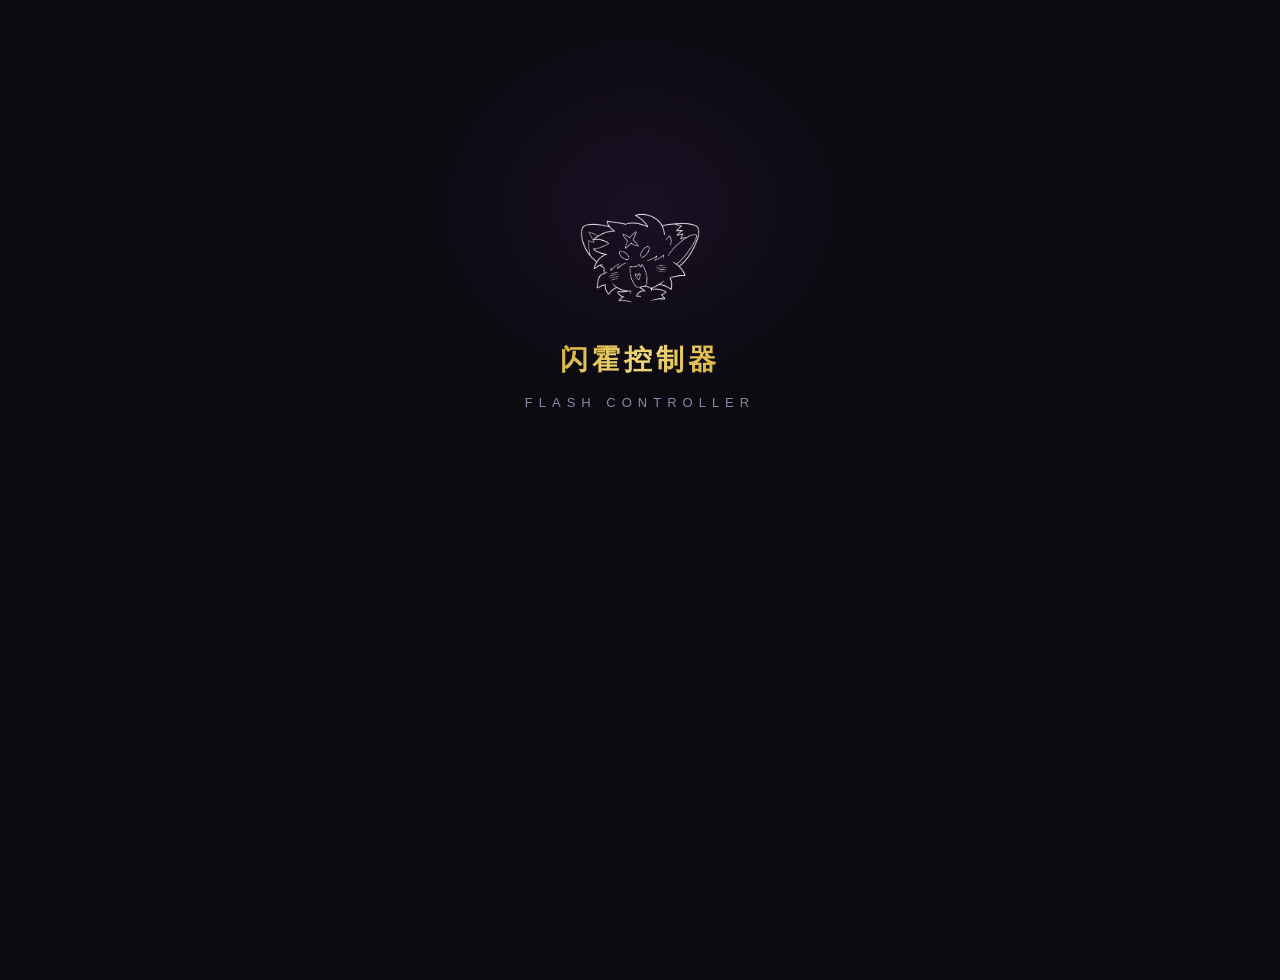
<file: index.html>
<!DOCTYPE html>
<html lang="zh-CN">
<head>
  <meta charset="UTF-8">
  <meta name="viewport" content="width=device-width, initial-scale=1.0, maximum-scale=1.0, user-scalable=no, viewport-fit=cover">
  <meta name="theme-color" content="#0a0a0f">
  <meta name="apple-mobile-web-app-capable" content="yes">
  <meta name="apple-mobile-web-app-status-bar-style" content="black-translucent">
  <meta name="apple-mobile-web-app-title" content="闪霍控制器">
  <meta name="description" content="闪霍控制器 - 你的专属虚拟控制中心">
  <meta name="mobile-web-app-capable" content="yes">

  <!-- PWA Manifest -->
  <link rel="manifest" href="manifest.json">

  <!-- 主样式 -->
  <link rel="stylesheet" href="css/style.css">
  <!-- 训练模块样式 -->
  <link rel="stylesheet" href="css/training.css">

  <title>闪霍控制器</title>

  <style>
    /* 加载动画 */
    .app-loading {
      position: fixed;
      top: 0; left: 0; right: 0; bottom: 0;
      background: #0a0a0f;
      display: flex;
      align-items: center;
      justify-content: center;
      z-index: 99999;
      transition: opacity 0.5s ease;
    }
    .app-loading.fade-out {
      opacity: 0;
      pointer-events: none;
    }
    .loading-spinner {
      width: 50px; height: 50px;
      border: 3px solid rgba(212,175,55,0.2);
      border-top-color: #d4af37;
      border-radius: 50%;
      animation: spin 0.8s linear infinite;
    }
    @keyframes spin {
      to { transform: rotate(360deg); }
    }

    /* 防止 iOS 橡皮筋效果 */
    html, body {
      overscroll-behavior: none;
      -webkit-overflow-scrolling: touch;
    }
  </style>
</head>
<body>
  <!-- 加载中 -->
  <div class="app-loading" id="appLoading">
    <div class="loading-spinner"></div>
  </div>

  <!-- 应用根容器 -->
  <div id="app"></div>

  <!-- JS 文件加载顺序很重要 -->
  <!-- 0. API 请求工具（必须先加载）-->
  <script src="js/api.js"></script>
  <!-- 1. 数据层 -->
  <script src="js/data.js"></script>
  <!-- 2. 应用核心（路由、页面管理） -->
  <script src="js/app.js"></script>
  <!-- 3. 认证模块 -->
  <script src="js/auth.js"></script>
  <!-- 4. 个人主页/设置 -->
  <script src="js/profile.js"></script>
  <!-- 5. 控制面板 -->
  <script src="js/control.js"></script>
  <!-- 6. 社区动态 -->
  <script src="js/social.js"></script>
  <!-- 7. AI 角色系统 -->
  <script src="js/ai.js"></script>
  <!-- 8. 任务系统 -->
  <script src="js/tasks.js"></script>
  <!-- 9. 商城 -->
  <script src="js/shop.js"></script>
  <!-- 10. 聊天模块 -->
  <script src="js/chat.js"></script>
  <!-- 11. 训练/玩法模块 -->
  <script src="js/training.js"></script>

  <!-- 启动应用 -->
  <script>
    document.addEventListener('DOMContentLoaded', function() {
      // 🔧 仅首次清除旧数据（通过标记控制）
      var NEED_CLEAR = true; // 设为 false 可跳过清除
      if (NEED_CLEAR) {
        var keysToRemove = [];
        for (var i = 0; i < localStorage.length; i++) {
          var k = localStorage.key(i);
          if (k && k.indexOf('fc_') === 0) keysToRemove.push(k);
        }
        keysToRemove.forEach(function(k) { localStorage.removeItem(k); });
        console.log('[闪霍] 已清除 ' + keysToRemove.length + ' 条旧数据，强制登录门禁');
        // 清除后设置标记，下次不再清除
        localStorage.setItem('fc_cleaned', 'true');
      }

      // 初始化数据
      Data.initAll();

      // 启动应用
      App.init();

      // 移除加载动画
      setTimeout(function() {
        var loading = document.getElementById('appLoading');
        if (loading) {
          loading.classList.add('fade-out');
          setTimeout(function() { loading.remove(); }, 500);
        }
      }, 800);

      // 🔍 诊断：导航后检查 DOM + 滚动位置
      var origNavigate = App.navigateTo;
      App.navigateTo = function(page, data) {
        origNavigate.call(this, page, data);
        // 延迟检查 DOM（等渲染完成）
        setTimeout(function() {
          var appEl = document.getElementById('app');
          var target = document.getElementById('page-' + page);
          var rect = target ? target.getBoundingClientRect() : null;
          
          console.log('[DIAG] === navigateTo: ' + page + ' ===');
          console.log('[DIAG] body.scrollTop=' + document.body.scrollTop + ' html.scrollTop=' + document.documentElement.scrollTop);
          console.log('[DIAG] app.scrollTop=' + (appEl ? appEl.scrollTop : 'null') + ' app.offsetTop=' + (appEl ? appEl.offsetTop : 'null'));
          console.log('[DIAG] target.page# scrollTop=' + (target ? target.scrollTop : 'null'));
          console.log('[DIAG] target.page# offsetTop=' + (target ? target.offsetTop : 'null'));
          console.log('[DIAG] target.page# offsetHeight=' + (target ? target.offsetHeight : 'null'));
          console.log('[DIAG] target rect: top=' + (rect ? rect.top.toFixed(0) : 'null') + ' bottom=' + (rect ? rect.bottom.toFixed(0) : 'null') + ' height=' + (rect ? rect.height.toFixed(0) : 'null'));
          console.log('[DIAG] window.innerHeight=' + window.innerHeight + ' viewport bottom=' + window.innerHeight);
          if (rect && rect.top > window.innerHeight) {
            console.warn('[DIAG] ⚠️ PAGE IS BELOW VIEWPORT! rect.top=' + rect.top + ' > viewport=' + window.innerHeight);
          }
          // 检查 header 位置
          var header = target ? target.querySelector('.header') : null;
          if (header) {
            var hr = header.getBoundingClientRect();
            console.log('[DIAG] header rect: top=' + hr.top.toFixed(0) + ' bottom=' + hr.bottom.toFixed(0));
          }
          // 检查 page-content 位置
          var pc = target ? target.querySelector('.page-content') : null;
          if (pc) {
            var pcr = pc.getBoundingClientRect();
            console.log('[DIAG] page-content rect: top=' + pcr.top.toFixed(0) + ' bottom=' + pcr.bottom.toFixed(0));
          }
          
          // 🔍 强力诊断：查找所有 "undefined" 文本 + 定位来源元素
          var allPages = document.querySelectorAll('[id^="page-"]');
          var foundIssues = [];
          for (var i = 0; i < allPages.length; i++) {
            var p = allPages[i];
            // 用 TreeWalker 遍历所有文本节点
            var walker = document.createTreeWalker(p, NodeFilter.SHOW_TEXT);
            var node;
            while (node = walker.nextNode()) {
              if (/\bundefined\b/i.test(node.textContent)) {
                var parentTag = node.parentElement ? node.parentElement.tagName : '?';
                var parentId = node.parentElement ? (node.parentElement.id || '') : '';
                var parentClass = node.parentElement ? (node.parentElement.className || '') : '';
                var parentHTML = node.parentElement ? node.parentElement.outerHTML.substring(0, 200) : '';
                foundIssues.push(
                  p.id + ' → <' + parentTag + ' id="' + parentId + '" class="' + parentClass + '">' +
                  ' text="' + node.textContent.trim().substring(0, 60) + '"' +
                  ' | html=' + parentHTML
                );
              }
            }
          }
          if (foundIssues.length > 0) {
            console.warn('[DIAG] ⚠️ Found "undefined" in ' + foundIssues.length + ' places:');
            for (var j = 0; j < foundIssues.length; j++) {
              console.warn('[DIAG]   [' + (j+1) + '] ' + foundIssues[j]);
            }
          } else {
            console.log('[DIAG] All pages clean, no "undefined" found ✓');
          }
        }, 500);
      };
    });
  </script>
</body>
</html>
</file>
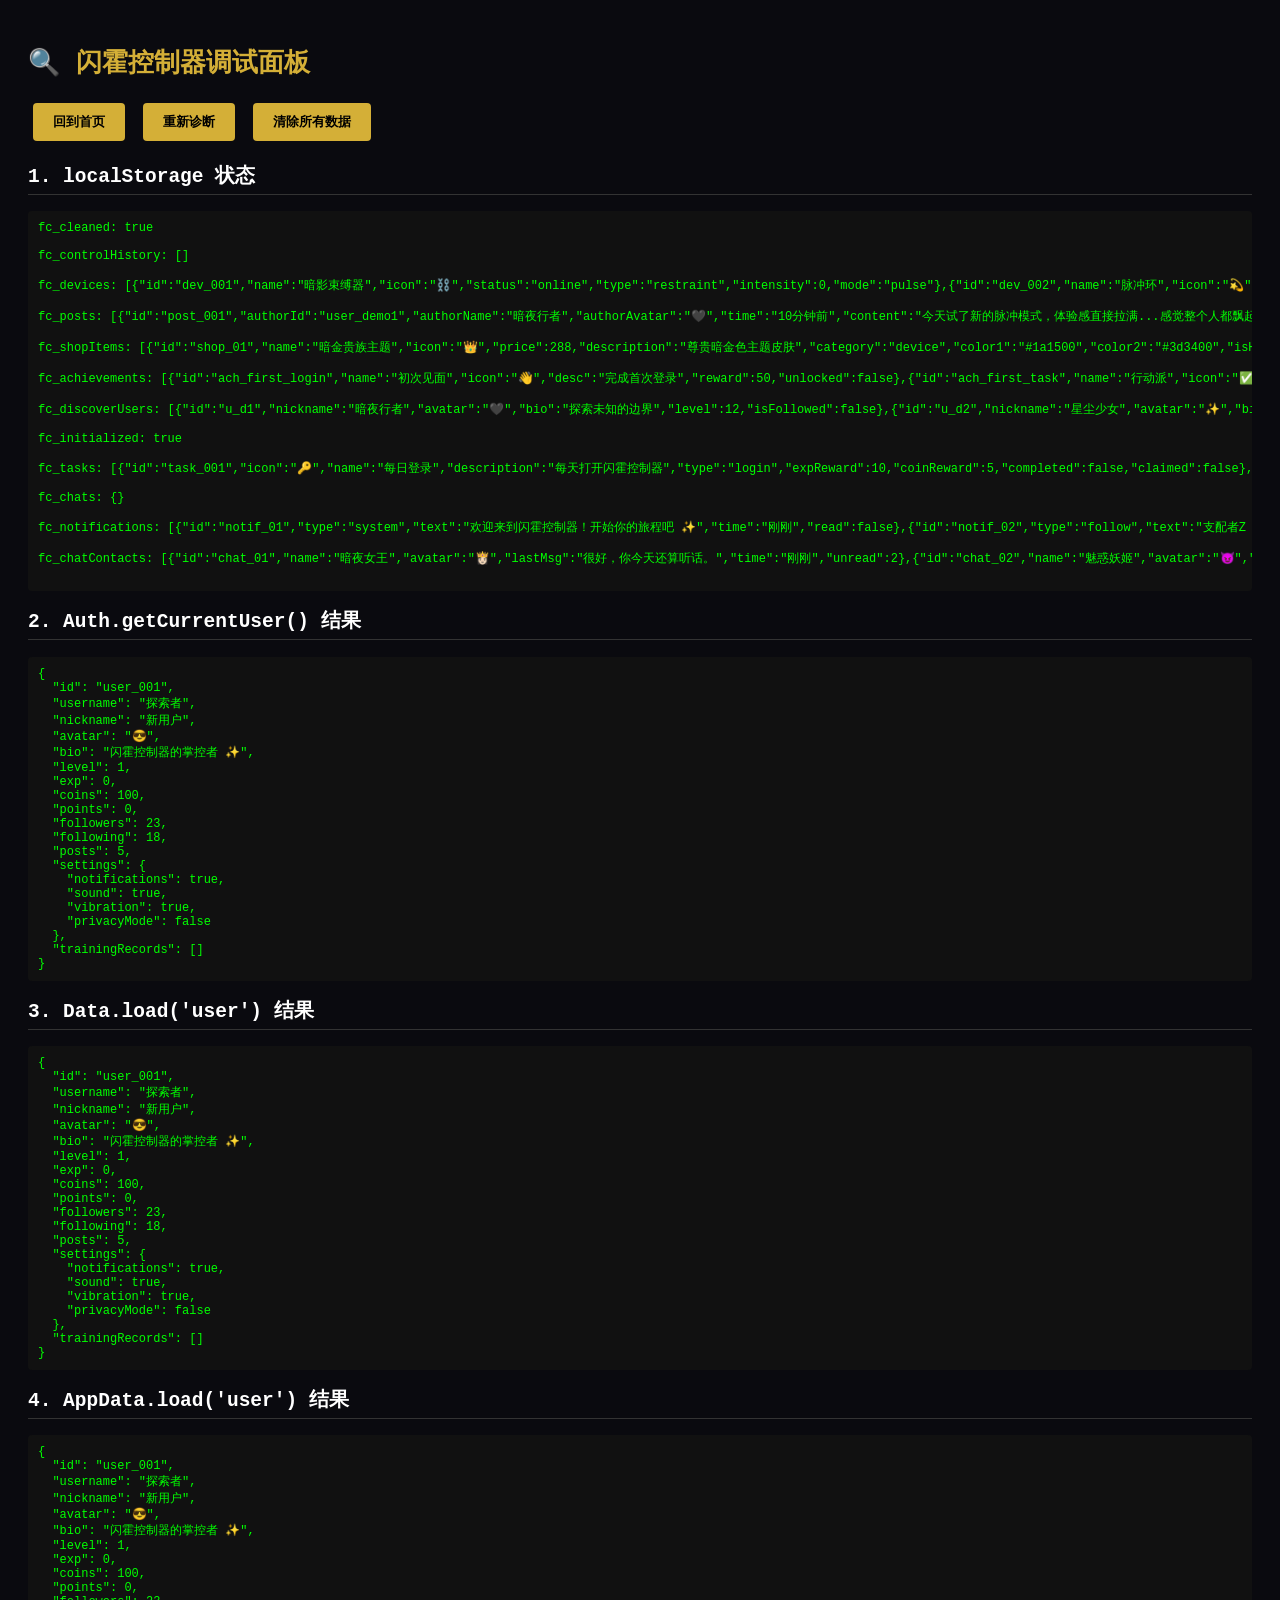
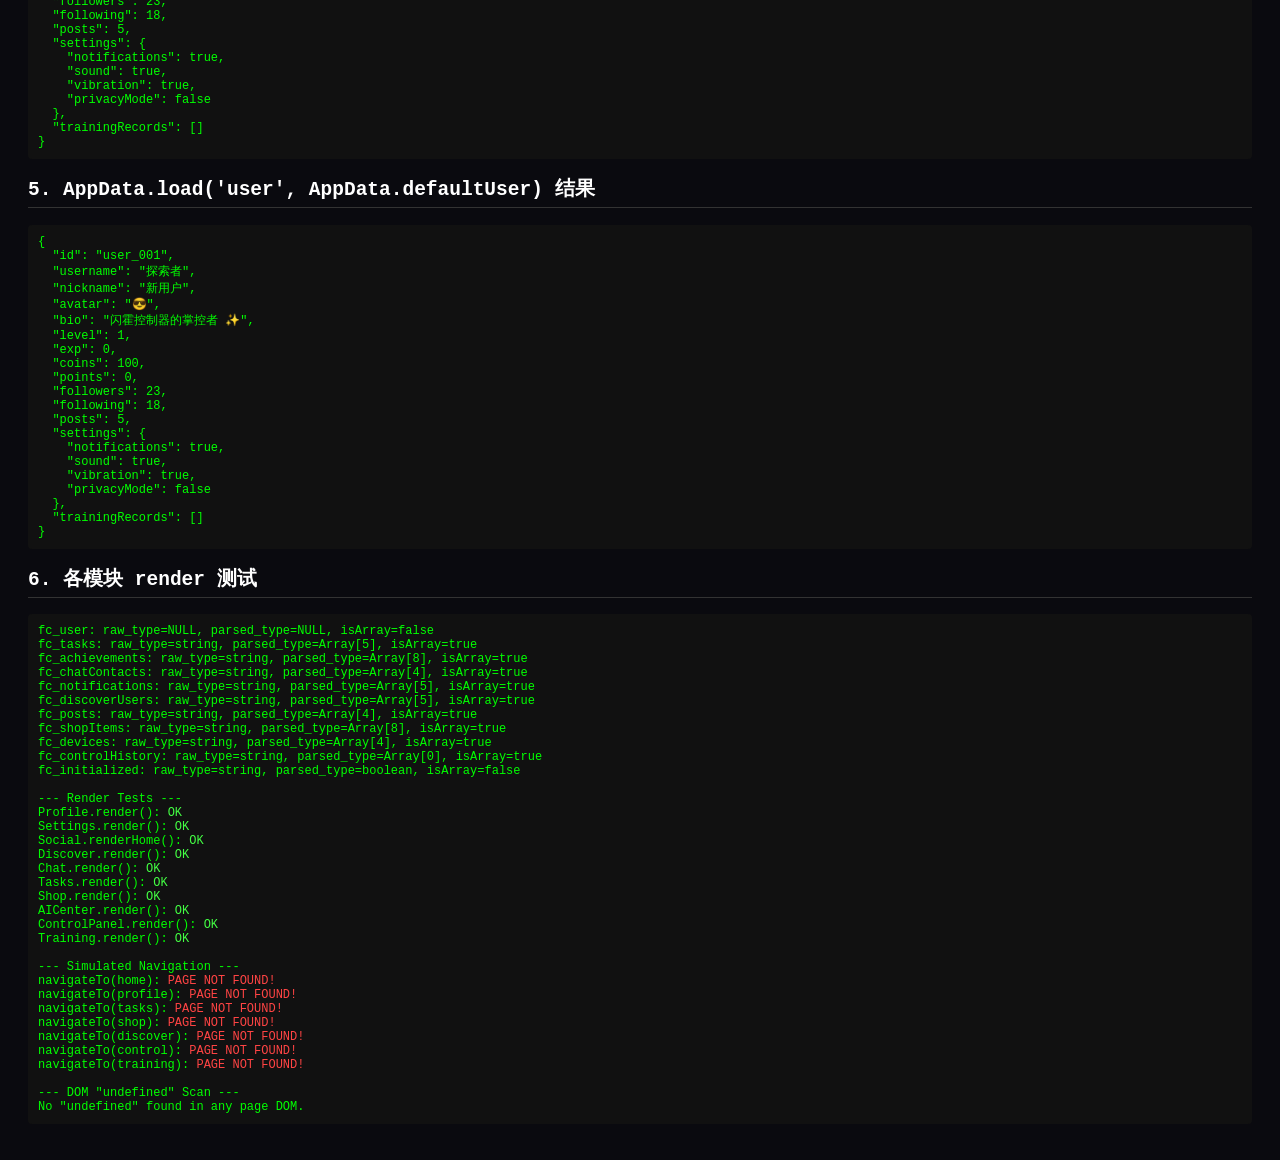
<file: debug.html>
<!DOCTYPE html>
<html lang="zh-CN">
<head>
<meta charset="UTF-8">
<meta name="viewport" content="width=device-width, initial-scale=1.0">
<title>调试面板</title>
<style>
  body { background:#0a0a0f; color:#d4af37; font-family:monospace; padding:20px; }
  h2 { color:#fff; border-bottom:1px solid #333; padding-bottom:5px; }
  pre { background:#111; padding:10px; border-radius:4px; overflow-x:auto; font-size:12px; color:#0f0; }
  .error { color:#f44; }
  .ok { color:#4f4; }
  button { background:#d4af37; color:#000; border:none; padding:10px 20px; border-radius:4px; cursor:pointer; font-weight:bold; margin:5px; }
  button:hover { background:#f0d060; }
</style>
</head>
<body>
<h1>🔍 闪霍控制器调试面板</h1>
<button onclick="location.href='index.html'">回到首页</button>
<button onclick="runDiagnostics()">重新诊断</button>
<button onclick="clearAll()">清除所有数据</button>

<h2>1. localStorage 状态</h2>
<pre id="ls-state"></pre>

<h2>2. Auth.getCurrentUser() 结果</h2>
<pre id="auth-user"></pre>

<h2>3. Data.load('user') 结果</h2>
<pre id="data-user"></pre>

<h2>4. AppData.load('user') 结果</h2>
<pre id="appdata-user"></pre>

<h2>5. AppData.load('user', AppData.defaultUser) 结果</h2>
<pre id="appdata-user-fb"></pre>

<h2>6. 各模块 render 测试</h2>
<pre id="render-test"></pre>

<script src="js/data.js"></script>
<script src="js/app.js"></script>
<script src="js/auth.js"></script>
<script src="js/profile.js"></script>
<script src="js/control.js"></script>
<script src="js/social.js"></script>
<script src="js/ai.js"></script>
<script src="js/tasks.js"></script>
<script src="js/shop.js"></script>
<script src="js/chat.js"></script>
<script src="js/training.js"></script>

<script>
function runDiagnostics() {
  // 1. localStorage
  const lsState = document.getElementById('ls-state');
  let lsText = '';
  for (let i = 0; i < localStorage.length; i++) {
    const key = localStorage.key(i);
    if (key.startsWith('fc_')) {
      const val = localStorage.getItem(key);
      lsText += key + ': ' + val.substring(0, 200) + (val.length > 200 ? '...' : '') + '\n\n';
    }
  }
  lsState.textContent = lsText || '(无数据)';

  // 2. Auth.getCurrentUser()
  const authUser = document.getElementById('auth-user');
  try {
    const u = Auth.getCurrentUser();
    authUser.innerHTML = JSON.stringify(u, null, 2);
    if (!u || !u.username) authUser.innerHTML += '\n<span class="error">⚠️ getCurrentUser 返回无效用户!</span>';
  } catch(e) {
    authUser.innerHTML = '<span class="error">ERROR: ' + e.message + '</span>';
  }

  // 3. Data.load('user')
  const dataUser = document.getElementById('data-user');
  try {
    const u = Data.load('user');
    dataUser.innerHTML = JSON.stringify(u, null, 2);
    if (!u || !u.username) dataUser.innerHTML += '\n<span class="error">⚠️ Data.load 返回无效用户!</span>';
  } catch(e) {
    dataUser.innerHTML = '<span class="error">ERROR: ' + e.message + '</span>';
  }

  // 4. AppData.load('user')
  const appdataUser = document.getElementById('appdata-user');
  try {
    const u = AppData.load('user');
    appdataUser.innerHTML = JSON.stringify(u, null, 2);
  } catch(e) {
    appdataUser.innerHTML = '<span class="error">ERROR: ' + e.message + '</span>';
  }

  // 5. AppData.load('user', AppData.defaultUser)
  const appdataUserFb = document.getElementById('appdata-user-fb');
  try {
    const u = AppData.load('user', AppData.defaultUser);
    appdataUserFb.innerHTML = JSON.stringify(u, null, 2);
  } catch(e) {
    appdataUserFb.innerHTML = '<span class="error">ERROR: ' + e.message + '</span>';
  }

  // 6. 各模块 render
  const renderTest = document.getElementById('render-test');
  let renderText = '';

  // ⚡ 深度诊断：逐个检查每个关键数据
  const keys = ['user', 'tasks', 'achievements', 'chatContacts', 'notifications', 'discoverUsers', 'posts', 'shopItems', 'devices', 'controlHistory', 'initialized'];
  for (const k of keys) {
    const raw = localStorage.getItem('fc_' + k);
    const parsed = raw ? (() => { try { return JSON.parse(raw); } catch(e) { return 'PARSE_ERROR: ' + e.message; } })() : null;
    renderText += 'fc_' + k + ': raw_type=' + (raw === null ? 'NULL' : typeof raw) + ', parsed_type=' + (parsed === null ? 'NULL' : Array.isArray(parsed) ? 'Array[' + parsed.length + ']' : typeof parsed) + ', isArray=' + Array.isArray(parsed);
    if (k === 'user' && parsed && typeof parsed === 'object') {
      renderText += ' {id:' + parsed.id + ', nickname:' + parsed.nickname + ', username:' + parsed.username + ', avatar:' + parsed.avatar + '}';
    }
    renderText += '\n';
  }
  renderText += '\n--- Render Tests ---\n';

  const modules = [
    ['Profile.render()', () => Profile.render()],
    ['Settings.render()', () => Settings.render()],
    ['Social.renderHome()', () => Social.renderHome()],
    ['Discover.render()', () => Discover.render()],
    ['Chat.render()', () => Chat.render()],
    ['Tasks.render()', () => Tasks.render()],
    ['Shop.render()', () => Shop.render()],
    ['AICenter.render()', () => AICenter.render()],
    ['ControlPanel.render()', () => ControlPanel.render()],
    ['Training.render()', () => Training.render()],
  ];

  for (const [name, fn] of modules) {
    try {
      const result = fn();
      const hasUndefined = (typeof result === 'string' && /\bundefined\b/i.test(result));
      renderText += name + ': ' + (hasUndefined ? '<span class="error">包含 "undefined"!</span>' : '<span class="ok">OK</span>') + '\n';
      if (hasUndefined) {
        // 提取包含 undefined 的行
        const lines = result.split('\n');
        for (const line of lines) {
          if (/\bundefined\b/i.test(line)) {
            renderText += '  → ' + line.trim().substring(0, 200) + '\n';
          }
        }
      }
    } catch(e) {
      renderText += name + ': <span class="error">EXCEPTION: ' + e.message + '\n' + (e.stack ? e.stack.split('\n').slice(0,3).join('\n') : '') + '</span>\n';
    }
  }

  // 额外：模拟完整导航流程
  renderText += '\n--- Simulated Navigation ---\n';
  const simPages = ['home', 'profile', 'tasks', 'shop', 'discover', 'control', 'training'];
  for (const p of simPages) {
    try {
      App.renderPageContent(p, null);
      const pageEl = document.getElementById('page-' + p);
      if (pageEl) {
        const html = pageEl.innerHTML;
        const hasUndef = /\bundefined\b/i.test(html);
        if (hasUndef) {
          // 找出包含 undefined 的具体片段
          const matches = html.match(/undefined[^<]{0,50}/gi);
          renderText += 'navigateTo(' + p + '): <span class="error">PAGE HAS "undefined"!</span>\n';
          if (matches) {
            for (const m of matches.slice(0, 5)) {
              renderText += '  → ...' + m + '...\n';
            }
          }
        } else {
          renderText += 'navigateTo(' + p + '): <span class="ok">OK</span>\n';
        }
      } else {
        renderText += 'navigateTo(' + p + '): <span class="error">PAGE NOT FOUND!</span>\n';
      }
    } catch(e) {
      renderText += 'navigateTo(' + p + '): <span class="error">EXCEPTION: ' + e.message + '</span>\n';
    }
  }

  // 单独测试 chat（因为它会替换整个 page-chat）
  try {
    const chatPage = document.getElementById('page-chat');
    if (chatPage) {
      chatPage.innerHTML = Chat.render();
      const html = chatPage.innerHTML;
      const hasUndef = /\bundefined\b/i.test(html);
      renderText += '\nchat (full replace): ' + (hasUndef ? '<span class="error">HAS "undefined"!</span>' : '<span class="ok">OK</span>') + '\n';
      if (hasUndef) {
        const matches = html.match(/undefined[^<]{0,80}/gi);
        if (matches) for (const m of matches.slice(0, 5)) renderText += '  → ...' + m + '...\n';
      }
    }
  } catch(e) {
    renderText += '\nchat (full replace): <span class="error">EXCEPTION: ' + e.message + '</span>\n';
  }

  // 🔬 深度检测：遍历所有 page-* div 查找 "undefined" 文本节点
  renderText += '\n--- DOM "undefined" Scan ---\n';
  const allPages = document.querySelectorAll('[id^="page-"]');
  let foundAny = false;
  for (const page of allPages) {
    const text = page.textContent || '';
    if (/\bundefined\b/i.test(text)) {
      foundAny = true;
      // 找具体位置
      const idx = text.toLowerCase().indexOf('undefined');
      const snippet = text.substring(Math.max(0, idx - 30), idx + 50);
      renderText += page.id + ': contains "undefined" near: "' + snippet.replace(/\n/g, ' ') + '"\n';
    }
  }
  if (!foundAny) renderText += 'No "undefined" found in any page DOM.\n';

  renderTest.innerHTML = renderText;
}

function clearAll() {
  if (confirm('确定要清除所有闪霍控制器数据吗？')) {
    Object.keys(localStorage).forEach(k => { if (k.startsWith('fc_')) localStorage.removeItem(k); });
    alert('已清除！刷新页面后重新注册。');
    runDiagnostics();
  }
}

runDiagnostics();
</script>
</body>
</html>
</file>
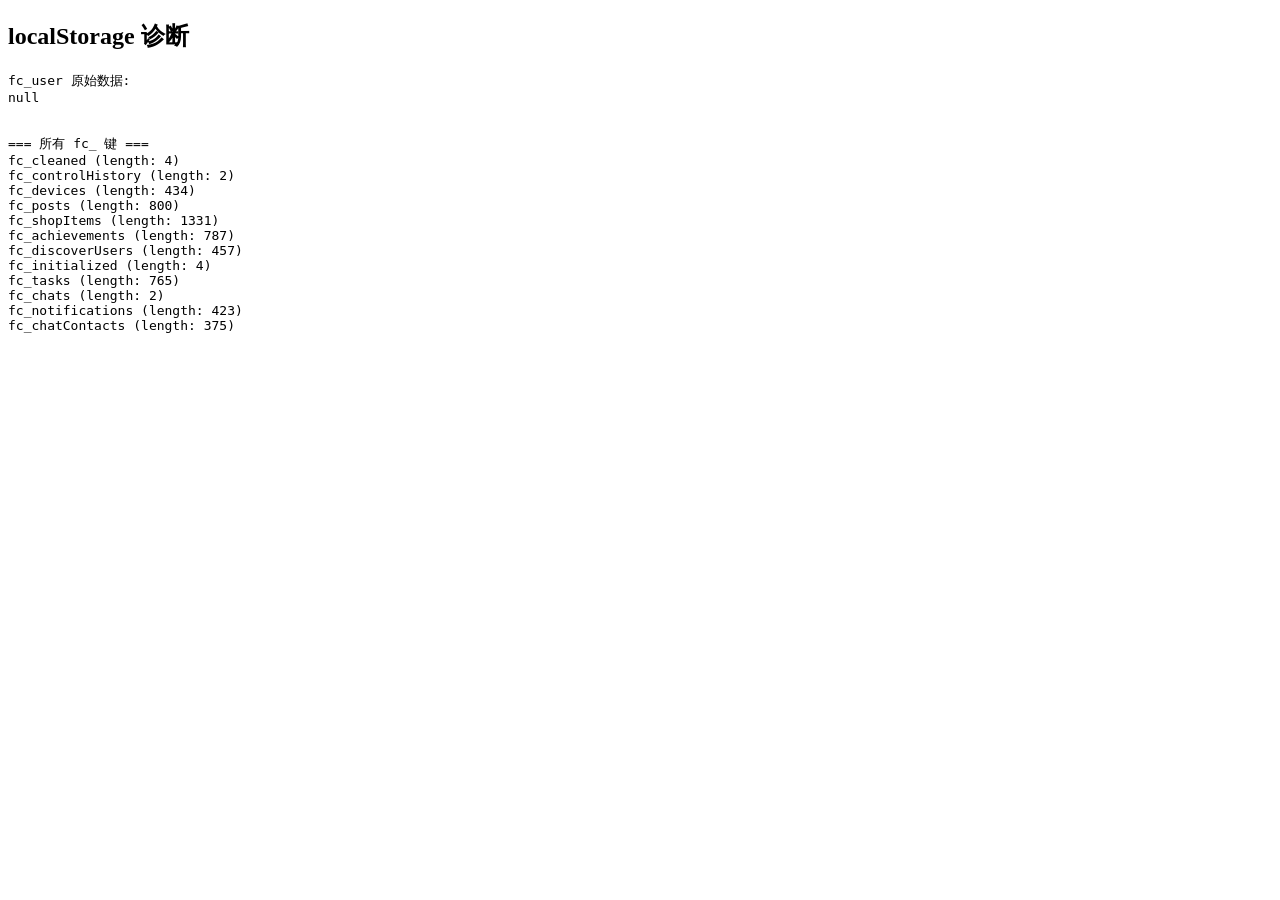
<file: diagnose.html>
<!DOCTYPE html>
<html>
<head><title>Diagnose</title></head>
<body>
<h2>localStorage 诊断</h2>
<pre id="output"></pre>
<script>
const out = document.getElementById('output');
try {
  const raw = localStorage.getItem('fc_user');
  out.textContent += 'fc_user 原始数据:\n' + raw + '\n\n';
  if (raw) {
    const user = JSON.parse(raw);
    out.textContent += '解析后:\n' + JSON.stringify(user, null, 2) + '\n\n';
    out.textContent += 'username: ' + user.username + '\n';
    out.textContent += 'nickname: ' + user.nickname + '\n';
    out.textContent += 'level: ' + user.level + '\n';
    out.textContent += 'coins: ' + user.coins + '\n';
  }
  
  // Check all fc_ keys
  out.textContent += '\n=== 所有 fc_ 键 ===\n';
  for (let i = 0; i < localStorage.length; i++) {
    const key = localStorage.key(i);
    if (key.startsWith('fc_')) {
      out.textContent += key + ' (length: ' + localStorage.getItem(key).length + ')\n';
    }
  }
} catch(e) {
  out.textContent += 'ERROR: ' + e.message;
}
</script>
</body>
</html>
</file>
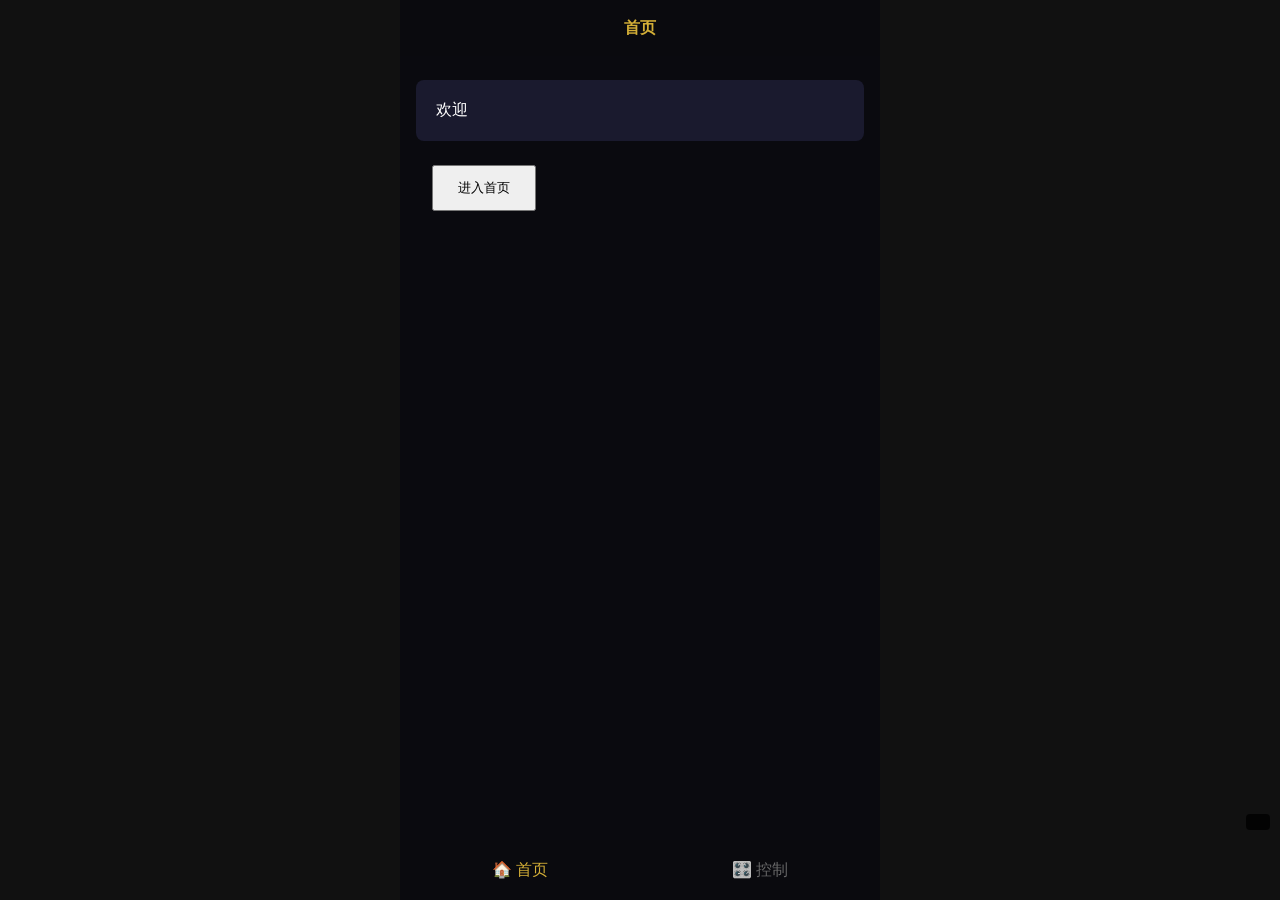
<file: test-scroll.html>
<!DOCTYPE html>
<html lang="zh">
<head>
<meta charset="UTF-8">
<meta name="viewport" content="width=device-width, initial-scale=1.0, maximum-scale=1.0, user-scalable=no">
<title>滚动问题诊断</title>
<style>
* { margin: 0; padding: 0; box-sizing: border-box; }
body { background: #111; color: #fff; font-family: sans-serif; }

#app {
  width: 100%; max-width: 480px; margin: 0 auto;
  min-height: 100vh; position: relative;
  background: #0a0a0f;
}

.page {
  position: absolute; top: 0; left: 0; width: 100%;
  min-height: 100vh; padding-bottom: 80px;
  opacity: 0; visibility: hidden;
  transform: translateX(30px);
  transition: all 0.35s ease;
  overflow-y: auto;
}

.page.active {
  opacity: 1; visibility: visible;
  transform: translateX(0);
  position: relative;
}

.header {
  position: fixed; top: 0; left: 50%; transform: translateX(-50%);
  width: 100%; max-width: 480px; height: 56px;
  display: flex; align-items: center; justify-content: center;
  background: rgba(10,10,15,0.9); z-index: 50;
  color: #d4af37; font-weight: bold;
}

.page-content {
  padding: 16px; padding-top: 72px;
}

.item { background: #1a1a2e; margin: 8px 0; padding: 20px; border-radius: 8px; }

.tabbar {
  position: fixed; bottom: 0; left: 50%; transform: translateX(-50%);
  width: 100%; max-width: 480px; height: 60px;
  display: flex; background: rgba(10,10,15,0.9); z-index: 50;
}
.tab-item { flex: 1; display: flex; align-items: center; justify-content: center; color: #666; cursor: pointer; }
.tab-item.active { color: #d4af37; }

.diag { position: fixed; bottom: 70px; right: 10px; background: rgba(0,0,0,0.8); padding: 8px 12px; border-radius: 4px; font-size: 11px; z-index: 999; max-width: 300px; }
</style>
</head>
<body>

<div id="app">
  <!-- splash -->
  <div id="page-splash" class="page active">
    <div class="header">首页</div>
    <div class="page-content">
      <div class="item">欢迎</div>
      <button onclick="navigate('home')" style="margin:16px;padding:12px 24px;">进入首页</button>
    </div>
  </div>

  <!-- home -->
  <div id="page-home" class="page">
    <div class="header">首页</div>
    <div class="page-content">
      <div class="item">帖子 1</div>
      <div class="item">帖子 2</div>
      <div class="item">帖子 3</div>
      <div class="item">帖子 4</div>
      <div class="item">帖子 5</div>
      <div class="item">帖子 6</div>
      <div class="item">帖子 7</div>
      <div class="item">帖子 8</div>
      <div class="item">帖子 9</div>
      <div class="item">帖子 10</div>
    </div>
  </div>

  <!-- control -->
  <div id="page-control" class="page">
    <div class="header">控制面板</div>
    <div class="page-content">
      <div class="item">控制项 1</div>
      <div class="item">控制项 2</div>
      <div class="item">控制项 3</div>
    </div>
  </div>

  <div class="tabbar">
    <div class="tab-item active" data-page="home" onclick="navigate('home')">🏠 首页</div>
    <div class="tab-item" data-page="control" onclick="navigate('control')">🎛️ 控制</div>
  </div>

  <div class="diag" id="diag"></div>
</div>

<script>
function navigate(page) {
  const pages = document.querySelectorAll('.page');
  const target = document.getElementById('page-' + page);
  if (!target) return;

  pages.forEach(p => p.classList.remove('active'));
  target.classList.add('active');

  // 重置所有滚动
  window.scrollTo(0, 0);
  document.body.scrollTop = 0;
  document.documentElement.scrollTop = 0;
  const app = document.getElementById('app');
  if (app) app.scrollTop = 0;
  document.querySelectorAll('.page').forEach(p => p.scrollTop = 0);

  // 诊断信息
  setTimeout(() => {
    const d = document.getElementById('diag');
    d.innerHTML = `
      body.scrollTop=${document.body.scrollTop}<br>
      html.scrollTop=${document.documentElement.scrollTop}<br>
      app.scrollTop=${app.scrollTop}<br>
      target.scrollTop=${target.scrollTop}<br>
      target.offsetTop=${target.offsetTop}<br>
      target.getBoundingClientRect().top=${target.getBoundingClientRect().top.toFixed(0)}<br>
      page-content.top=${target.querySelector('.page-content')?.getBoundingClientRect().top.toFixed(0)}
    `;
  }, 100);
}
</script>

</body>
</html>
</file>
<file: css/style.css>
/* ============================================
   闪霍控制器 - 全局样式
   暗黑奢华风主题 🦞
   ============================================ */

/* CSS 变量 - 设计令牌 */
:root {
  /* 背景色 */
  --bg-primary: #0a0a0f;
  --bg-secondary: #12121a;
  --bg-card: #1a1a2e;
  --bg-card-hover: #222240;
  --bg-input: #141422;
  --bg-overlay: rgba(0, 0, 0, 0.7);

  /* 金色系 - 主色调 */
  --gold-primary: #d4af37;
  --gold-light: #f0d77a;
  --gold-dark: #a08520;
  --gold-gradient: linear-gradient(135deg, #d4af37, #f0d77a, #d4af37);
  --gold-glow: 0 0 20px rgba(212, 175, 55, 0.3);

  /* 辅助色 */
  --purple-primary: #8b5cf6;
  --pink-primary: #ec4899;
  --red-accent: #ef4444;
  --green-accent: #22c55e;
  --blue-accent: #3b82f6;

  /* 文字色 */
  --text-primary: #f0f0f0;
  --text-secondary: #8888aa;
  --text-muted: #555570;
  --text-gold: #d4af37;

  /* 边框 */
  --border-subtle: rgba(212, 175, 55, 0.1);
  --border-light: rgba(212, 175, 55, 0.2);
  --border-medium: rgba(212, 175, 55, 0.35);
  --border-gold: rgba(212, 175, 55, 0.5);

  /* 阴影 */
  --shadow-sm: 0 2px 8px rgba(0, 0, 0, 0.3);
  --shadow-md: 0 4px 16px rgba(0, 0, 0, 0.4);
  --shadow-lg: 0 8px 32px rgba(0, 0, 0, 0.5);
  --shadow-gold: 0 0 24px rgba(212, 175, 55, 0.15);
  --shadow-gold-strong: 0 0 40px rgba(212, 175, 55, 0.25);

  /* 圆角 */
  --radius-sm: 8px;
  --radius-md: 12px;
  --radius-lg: 16px;
  --radius-xl: 24px;
  --radius-full: 50%;

  /* 间距 */
  --spacing-xs: 4px;
  --spacing-sm: 8px;
  --spacing-md: 16px;
  --spacing-lg: 24px;
  --spacing-xl: 32px;

  /* 安全区域（适配刘海屏） */
  --safe-top: env(safe-area-inset-top, 20px);
  --safe-bottom: env(safe-area-inset-bottom, 20px);
}

/* ========== Reset & Base ========== */
*, *::before, *::after {
  margin: 0;
  padding: 0;
  box-sizing: border-box;
  -webkit-tap-highlight-color: transparent;
}

html {
  font-size: 16px;
  -webkit-text-size-adjust: 100%;
}

body {
  font-family: -apple-system, BlinkMacSystemFont, 'Segoe UI', 'PingFang SC', 'Hiragino Sans GB', 'Microsoft YaHei', sans-serif;
  background-color: var(--bg-primary);
  color: var(--text-primary);
  line-height: 1.6;
  overflow-x: hidden;
  min-height: 100vh;
  min-height: 100dvh;
  -webkit-font-smoothing: antialiased;
}

a {
  color: var(--text-gold);
  text-decoration: none;
}

img {
  max-width: 100%;
  display: block;
}

input, textarea, button, select {
  font-family: inherit;
  font-size: inherit;
  outline: none;
  border: none;
  background: none;
  color: inherit;
}

button {
  cursor: pointer;
}

ul, ol {
  list-style: none;
}

/* ========== App 容器 ========== */
#app {
  width: 100%;
  max-width: 480px;
  margin: 0 auto;
  min-height: 100vh;
  min-height: 100dvh;
  position: relative;
  background-color: var(--bg-primary);
}

/* ========== 页面系统 ========== */
.page {
  position: absolute;
  top: 0;
  left: 0;
  width: 100%;
  min-height: 100vh;
  min-height: 100dvh;
  padding-bottom: 80px; /* TabBar 高度 + 底部间距 */
  opacity: 0;
  visibility: hidden;
  transform: translateX(30px);
  transition: all 0.35s cubic-bezier(0.4, 0, 0.2, 1);
  overflow-y: auto;
  -webkit-overflow-scrolling: touch;
}

.page.active {
  opacity: 1;
  visibility: visible;
  transform: translateX(0);
  position: relative;
}

.page.slide-left {
  transform: translateX(-30px);
}

/* 页面内容容器 */
.page-content {
  padding: var(--spacing-md);
  padding-top: calc(var(--safe-top) + 56px); /* 状态栏 + Header高度 */
}

/* ========== 启动页 ========== */
#splash-page {
  background: radial-gradient(ellipse at center, #1a1025 0%, #0a0a0f 70%);
  display: flex;
  flex-direction: column;
  align-items: center;
  justify-content: center;
  padding-top: 22vh; /* 内容向下偏移，观感更好 */
  z-index: 100;
}

.splash-logo {
  margin-bottom: 20px;
}
.mascot-img {
  width: 120px;
  height: 120px;
  object-fit: contain;
  animation: mascot-bounce 2.5s ease-in-out infinite, mascot-glow 2s ease-in-out infinite;
}
@keyframes mascot-bounce {
  0%, 100% { transform: translateY(0) scale(1); }
  50% { transform: translateY(-8px) scale(1.05); }
}

.splash-title {
  font-size: 28px;
  font-weight: 700;
  background: var(--gold-gradient);
  -webkit-background-clip: text;
  -webkit-text-fill-color: transparent;
  background-clip: text;
  letter-spacing: 4px;
  margin-bottom: 10px;
  text-shadow: none;
}

.splash-subtitle {
  font-size: 13px;
  color: var(--text-secondary);
  letter-spacing: 6px;
  text-transform: uppercase;
}

.splash-particles {
  position: absolute;
  top: 0;
  left: 0;
  width: 100%;
  height: 100%;
  pointer-events: none;
  overflow: hidden;
}

.particle {
  position: absolute;
  border-radius: 50%;
  opacity: 0;
  pointer-events: none;
}

@keyframes particle-float-0 {
  0%   { opacity: 0; transform: translateY(0) translateX(0) scale(0); }
  15%  { opacity: 0.9; }
  100% { opacity: 0; transform: translateY(-320px) translateX(40px) scale(1.8); }
}
@keyframes particle-float-1 {
  0%   { opacity: 0; transform: translateY(0) translateX(0) scale(0); }
  15%  { opacity: 0.7; }
  100% { opacity: 0; transform: translateY(-280px) translateX(-50px) scale(1.4); }
}
@keyframes particle-float-2 {
  0%   { opacity: 0; transform: translateY(0) translateX(0) scale(0); }
  20%  { opacity: 1; }
  100% { opacity: 0; transform: translateY(-380px) translateX(20px) scale(2); }
}

@keyframes mascot-glow {
  0%, 100% { filter: drop-shadow(0 0 10px rgba(212, 175, 55, 0.3)); }
  50% { filter: drop-shadow(0 0 25px rgba(212, 175, 55, 0.6)); }
}

/* ========== 引导页 ========== */
#guide-page {
  background: var(--bg-primary);
  z-index: 90;
}

.guide-container {
  width: 100%;
  height: 100vh;
  height: 100dvh;
  position: relative;
  overflow: hidden;
}

.guide-slide {
  position: absolute;
  top: 0;
  left: 0;
  width: 100%;
  height: 100%;
  display: flex;
  flex-direction: column;
  align-items: center;
  justify-content: center;
  padding: var(--spacing-xl);
  opacity: 0;
  transform: scale(0.95);
  transition: all 0.5s ease;
  pointer-events: none;
}

.guide-slide.active {
  opacity: 1;
  transform: scale(1);
  pointer-events: auto;
}

.guide-icon {
  font-size: 72px;
  margin-bottom: var(--spacing-xl);
  animation: float-up-down 3s ease-in-out infinite;
}

.guide-title {
  font-size: 24px;
  font-weight: 700;
  color: var(--text-gold);
  margin-bottom: var(--spacing-md);
  text-align: center;
}

.guide-desc {
  font-size: 14px;
  color: var(--text-secondary);
  text-align: center;
  line-height: 1.8;
  max-width: 280px;
}

@keyframes float-up-down {
  0%, 100% { transform: translateY(0); }
  50% { transform: translateY(-12px); }
}

.guide-dots {
  position: absolute;
  bottom: 120px;
  left: 50%;
  transform: translateX(-50%);
  display: flex;
  gap: 10px;
}

.guide-dot {
  width: 8px;
  height: 8px;
  border-radius: 50%;
  background: var(--text-muted);
  transition: all 0.3s ease;
  cursor: pointer;
}

.guide-dot.active {
  background: var(--gold-primary);
  box-shadow: var(--gold-glow);
  width: 24px;
  border-radius: 4px;
}

.guide-start-btn {
  position: absolute;
  bottom: 60px;
  left: 50%;
  transform: translateX(-50%);
  padding: 14px 48px;
  background: var(--gold-gradient);
  color: #0a0a0f;
  font-size: 16px;
  font-weight: 700;
  border-radius: var(--radius-xl);
  letter-spacing: 2px;
  transition: all 0.3s ease;
}

.guide-start-btn:hover, .guide-start-btn:active {
  box-shadow: var(--shadow-gold-strong);
  transform: translateX(-50%) scale(1.05);
}

/* ========== Header ========== */
.header {
  position: fixed;
  top: 0;
  left: 50%;
  transform: translateX(-50%);
  width: 100%;
  max-width: 480px;
  height: 56px;
  display: flex;
  align-items: center;
  justify-content: space-between;
  padding: 0 var(--spacing-md);
  padding-top: var(--safe-top);
  background: rgba(10, 10, 15, 0.85);
  backdrop-filter: blur(20px);
  -webkit-backdrop-filter: blur(20px);
  border-bottom: 1px solid var(--border-subtle);
  z-index: 50;
}

.header-title {
  font-size: 18px;
  font-weight: 600;
  background: var(--gold-gradient);
  -webkit-background-clip: text;
  -webkit-text-fill-color: transparent;
  background-clip: text;
  display: flex;
  align-items: center;
  gap: 6px;
}

.header-mascot {
  width: 24px;
  height: 24px;
  object-fit: contain;
  flex-shrink: 0;
}

.header-btn {
  width: 36px;
  height: 36px;
  display: flex;
  align-items: center;
  justify-content: center;
  border-radius: var(--radius-full);
  font-size: 18px;
  color: var(--text-secondary);
  transition: all 0.2s;
}

.header-btn:active {
  background: var(--bg-card);
  color: var(--text-gold);
}

/* ========== TabBar ========== */
.tabbar {
  position: fixed;
  bottom: 0;
  left: 50%;
  transform: translateX(-50%);
  width: 100%;
  max-width: 480px;
  height: 70px;
  display: flex;
  align-items: center;
  justify-content: space-around;
  padding-bottom: var(--safe-bottom);
  background: rgba(18, 18, 26, 0.92);
  backdrop-filter: blur(20px);
  -webkit-backdrop-filter: blur(20px);
  border-top: 1px solid var(--border-subtle);
  z-index: 50;
}

.tab-item {
  display: flex;
  flex-direction: column;
  align-items: center;
  gap: 3px;
  padding: 6px 16px;
  border-radius: var(--radius-md);
  transition: all 0.25s ease;
  cursor: pointer;
  -webkit-user-select: none;
  user-select: none;
}

.tab-icon {
  font-size: 22px;
  transition: all 0.25s ease;
  font-style: normal;
  -webkit-font-smoothing: antialiased;
  text-rendering: optimizeLegibility;
  background: transparent !important;
  line-height: 1;
}

/* 修复 Windows 下部分 emoji（如🎮）自带的黑底色块 */
.tab-icon {
  -webkit-text-fill-color: currentColor;
}

.tab-label {
  font-size: 10px;
  color: var(--text-muted);
  font-weight: 500;
  transition: all 0.25s ease;
}

.tab-item.active .tab-icon {
  color: var(--gold-primary);
  transform: scale(1.15);
  filter: drop-shadow(0 0 6px rgba(212, 175, 55, 0.4));
}

.tab-item.active .tab-label {
  color: var(--gold-primary);
  font-weight: 700;
}

.tab-item:active {
  background: rgba(212, 175, 55, 0.05);
}

/* ========== 登录/注册页 ========== */
.auth-container {
  min-height: 100vh;
  min-height: 100dvh;
  display: flex;
  flex-direction: column;
  align-items: center;
  justify-content: center;
  padding: var(--spacing-xl);
  background: radial-gradient(ellipse at 50% 30%, #1a1030 0%, #0a0a0f 70%);
}

.auth-logo {
  margin-bottom: var(--spacing-md);
  animation: mascot-bounce 2.5s ease-in-out infinite;
}

.auth-mascot-img {
  width: 90px;
  height: 90px;
  object-fit: contain;
  filter: drop-shadow(0 0 12px rgba(212,175,55,0.3));
}

.auth-title {
  font-size: 26px;
  font-weight: 700;
  background: var(--gold-gradient);
  -webkit-background-clip: text;
  -webkit-text-fill-color: transparent;
  background-clip: text;
  margin-bottom: 4px;
}

.auth-subtitle {
  font-size: 13px;
  color: var(--text-muted);
  margin-bottom: var(--spacing-xl);
}

.auth-form {
  width: 100%;
  max-width: 340px;
}

.input-group {
  margin-bottom: var(--spacing-md);
  position: relative;
}

.input-group label {
  display: block;
  font-size: 12px;
  color: var(--text-secondary);
  margin-bottom: 6px;
  letter-spacing: 1px;
  text-transform: uppercase;
}

.input-field {
  width: 100%;
  padding: 14px 16px;
  background: var(--bg-input);
  border: 1px solid var(--border-light);
  border-radius: var(--radius-md);
  color: var(--text-primary);
  font-size: 15px;
  transition: all 0.3s ease;
}

.input-field:focus {
  border-color: var(--gold-primary);
  box-shadow: 0 0 0 3px rgba(212, 175, 55, 0.1), var(--gold-glow);
}

.input-field::placeholder {
  color: var(--text-muted);
}

.auth-btn {
  width: 100%;
  padding: 15px;
  background: var(--gold-gradient);
  color: #0a0a0f;
  font-size: 16px;
  font-weight: 700;
  border-radius: var(--radius-md);
  letter-spacing: 3px;
  margin-top: var(--spacing-sm);
  transition: all 0.3s ease;
  position: relative;
  overflow: hidden;
}

.auth-btn::after {
  content: '';
  position: absolute;
  top: 50%;
  left: 50%;
  width: 0;
  height: 0;
  background: rgba(255, 255, 255, 0.2);
  border-radius: 50%;
  transform: translate(-50%, -50%);
  transition: width 0.5s, height 0.5s;
}

.auth-btn:active::after {
  width: 300px;
  height: 300px;
}

.auth-btn:hover {
  box-shadow: var(--shadow-gold-strong);
}

.auth-switch {
  text-align: center;
  margin-top: var(--spacing-lg);
  font-size: 13px;
  color: var(--text-muted);
}

.auth-switch a {
  color: var(--text-gold);
  font-weight: 600;
}

.auth-switch a:active {
  text-decoration: underline;
}

/* 输入框错误状态 */
.input-error-state {
  border-color: var(--red-accent) !important;
  box-shadow: 0 0 0 2px rgba(239, 68, 68, 0.2) !important;
}

.input-error {
  color: var(--red-accent);
  font-size: 12px;
  margin-top: 4px;
  min-height: 16px;
  line-height: 1.4;
}

/* ========== 卡片通用样式 ========== */
.card {
  background: var(--bg-card);
  border: 1px solid var(--border-subtle);
  border-radius: var(--radius-lg);
  padding: var(--spacing-md);
  transition: all 0.3s ease;
}

.card:hover, .card:active {
  border-color: var(--border-light);
  box-shadow: var(--shadow-gold);
}

.card-gold {
  border-color: var(--border-medium);
  background: linear-gradient(135deg, rgba(26, 26, 46, 0.95), rgba(30, 30, 50, 0.9));
  position: relative;
  overflow: hidden;
}

.card-gold::before {
  content: '';
  position: absolute;
  top: 0;
  left: 0;
  right: 0;
  height: 1.5px;
  background: var(--gold-gradient);
}

/* ========== 按钮通用样式 ========== */
.btn {
  display: inline-flex;
  align-items: center;
  justify-content: center;
  gap: 6px;
  padding: 11px 24px;
  border-radius: var(--radius-md);
  font-size: 14px;
  font-weight: 600;
  transition: all 0.25s ease;
  white-space: nowrap;
  cursor: pointer;
  -webkit-user-select: none;
  user-select: none;
}

.btn-primary {
  background: var(--gold-gradient);
  color: #0a0a0f;
}

.btn-primary:active {
  transform: scale(0.96);
  box-shadow: var(--shadow-gold);
}

.btn-outline {
  border: 1px solid var(--border-medium);
  color: var(--text-gold);
  background: transparent;
}

.btn-outline:active {
  background: rgba(212, 175, 55, 0.1);
}

.btn-ghost {
  color: var(--text-secondary);
  background: transparent;
  padding: 8px 14px;
}

.btn-ghost:active {
  background: var(--bg-card);
  color: var(--text-gold);
}

.btn-danger {
  background: linear-gradient(135deg, #dc2626, #ef4444);
  color: white;
}

.btn-sm {
  padding: 6px 14px;
  font-size: 12px;
  border-radius: var(--radius-sm);
}

.btn-lg {
  padding: 15px 32px;
  font-size: 16px;
  border-radius: var(--radius-lg);
}

.btn-block {
  width: 100%;
}

.btn-round {
  border-radius: var(--radius-xl);
}

/* ========== 头像 ========== */
.avatar {
  width: 44px;
  height: 44px;
  border-radius: var(--radius-full);
  object-fit: cover;
  border: 2px solid var(--border-light);
  flex-shrink: 0;
  display: flex;
  align-items: center;
  justify-content: center;
  font-size: 22px;
  background: var(--bg-card);
  overflow: hidden;
}

/* 头像内图片 */
.avatar img {
  width: 100%;
  height: 100%;
  border-radius: 50%;
  object-fit: cover;
}

.avatar-sm { width: 32px; height: 32px; font-size: 16px; }
.avatar-md { width: 56px; height: 56px; font-size: 28px; }
.avatar-lg { width: 80px; height: 80px; font-size: 40px; }
.avatar-xl { width: 110px; height: 110px; font-size: 55px; border-width: 3px; }

.avatar-ring {
  border: 2.5px solid transparent;
  background-image:
    linear-gradient(var(--bg-card), var(--bg-card)),
    var(--gold-gradient);
  background-origin: border-box;
  background-clip: padding-box, border-box;
}

/* ========== 标签/Badge ========== */
.badge {
  display: inline-flex;
  align-items: center;
  gap: 4px;
  padding: 3px 10px;
  font-size: 11px;
  font-weight: 600;
  border-radius: var(--radius-xl);
  letter-spacing: 0.5px;
}

.badge-gold {
  background: rgba(212, 175, 55, 0.15);
  color: var(--gold-primary);
  border: 1px solid rgba(212, 175, 55, 0.25);
}

.badge-purple {
  background: rgba(139, 92, 246, 0.15);
  color: var(--purple-primary);
  border: 1px solid rgba(139, 92, 246, 0.25);
}

.badge-pink {
  background: rgba(236, 72, 153, 0.15);
  color: var(--pink-primary);
  border: 1px solid rgba(236, 72, 153, 0.25);
}

.badge-red {
  background: rgba(239, 68, 68, 0.15);
  color: var(--red-accent);
  border: 1px solid rgba(239, 68, 68, 0.25);
}

/* ========== 徽章数字角标 ========== .
.count-badge {
  position: absolute;
  top: -4px;
  right: -6px;
  min-width: 18px;
  height: 18px;
  padding: 0 5px;
  background: var(--red-accent);
  color: white;
  font-size: 10px;
  font-weight: 700;
  border-radius: 9px;
  display: flex;
  align-items: center;
  justify-content: center;
  border: 2px solid var(--bg-primary);
}

/* ========== 列表项 ========== */
.list-item {
  display: flex;
  align-items: center;
  gap: var(--spacing-md);
  padding: var(--spacing-md);
  background: var(--bg-card);
  border: 1px solid var(--border-subtle);
  border-radius: var(--radius-md);
  margin-bottom: 8px;
  transition: all 0.2s;
}

.list-item:active {
  background: var(--bg-card-hover);
  border-color: var(--border-light);
}

.list-item-info {
  flex: 1;
  min-width: 0;
}

.list-item-name {
  font-size: 15px;
  font-weight: 600;
  margin-bottom: 2px;
}

.list-item-desc {
  font-size: 12px;
  color: var(--text-muted);
  white-space: nowrap;
  overflow: hidden;
  text-overflow: ellipsis;
}

/* ========== 动态卡片 ========== */
.post-card {
  background: var(--bg-card);
  border: 1px solid var(--border-subtle);
  border-radius: var(--radius-lg);
  padding: var(--spacing-md);
  margin-bottom: var(--spacing-md);
  transition: all 0.3s;
}

.post-card:active {
  border-color: var(--border-light);
  transform: scale(0.99);
}

.post-header {
  display: flex;
  align-items: center;
  gap: var(--spacing-sm);
  margin-bottom: var(--spacing-sm);
}

.post-author-info {
  flex: 1;
}

.post-author-name {
  font-size: 14px;
  font-weight: 600;
  color: var(--text-primary);
}

.post-time {
  font-size: 11px;
  color: var(--text-muted);
}

.post-content {
  font-size: 14px;
  line-height: 1.7;
  color: var(--text-secondary);
  margin-bottom: var(--spacing-sm);
  word-break: break-all;
}

.post-image {
  width: 100%;
  aspect-ratio: 16/10;
  object-fit: cover;
  border-radius: var(--radius-md);
  margin-bottom: var(--spacing-sm);
  background: var(--bg-secondary);
  display: flex;
  align-items: center;
  justify-content: center;
  font-size: 48px;
  overflow: hidden;
}

.post-actions {
  display: flex;
  align-items: center;
  gap: var(--spacing-lg);
  padding-top: var(--spacing-sm);
  border-top: 1px solid var(--border-subtle);
}

.post-action {
  display: flex;
  align-items: center;
  gap: 5px;
  font-size: 12px;
  color: var(--text-muted);
  cursor: pointer;
  transition: color 0.2s;
  -webkit-user-select: none;
  user-select: none;
}

.post-action.liked {
  color: var(--pink-primary);
}

.post-action:active {
  color: var(--pink-primary);
}

/* ========== 控制面板专用 ========== */
.device-card {
  background: linear-gradient(145deg, #1e1e35, #16162a);
  border: 1px solid var(--border-medium);
  border-radius: var(--radius-lg);
  padding: var(--spacing-lg);
  margin-bottom: var(--spacing-md);
  position: relative;
  overflow: hidden;
}

.device-card::after {
  content: '';
  position: absolute;
  top: -50%;
  right: -50%;
  width: 100%;
  height: 100%;
  background: radial-gradient(circle, rgba(212, 175, 55, 0.06) 0%, transparent 70%);
  pointer-events: none;
}

.device-status {
  display: flex;
  align-items: center;
  justify-content: space-between;
  margin-bottom: var(--spacing-md);
}

.device-name {
  font-size: 17px;
  font-weight: 700;
  color: var(--text-gold);
}

.device-state {
  font-size: 11px;
  padding: 3px 10px;
  border-radius: var(--radius-xl);
  font-weight: 600;
}

.device-state.online {
  background: rgba(34, 197, 94, 0.15);
  color: var(--green-accent);
}

.device-state.offline {
  background: rgba(136, 136, 170, 0.15);
  color: var(--text-muted);
}

.device-state.active {
  background: rgba(212, 175, 55, 0.15);
  color: var(--gold-primary);
  animation: status-pulse 2s infinite;
}

@keyframes status-pulse {
  0%, 100% { box-shadow: 0 0 0 0 rgba(212, 175, 55, 0.3); }
  50% { box-shadow: 0 0 0 6px rgba(212, 175, 55, 0); }
}

/* 强度滑块 */
.slider-container {
  margin: var(--spacing-lg) 0;
}

.slider-label {
  display: flex;
  justify-content: space-between;
  align-items: baseline;
  margin-bottom: var(--spacing-sm);
}

.slider-text {
  font-size: 13px;
  color: var(--text-secondary);
}

.slider-value {
  font-size: 28px;
  font-weight: 800;
  background: var(--gold-gradient);
  -webkit-background-clip: text;
  -webkit-text-fill-color: transparent;
  background-clip: text;
}

.slider-track {
  width: 100%;
  height: 8px;
  background: var(--bg-input);
  border-radius: 4px;
  position: relative;
  cursor: pointer;
  overflow: hidden;
}

.slider-fill {
  height: 100%;
  background: var(--gold-gradient);
  border-radius: 4px;
  transition: width 0.1s;
  position: relative;
}

.slider-fill::after {
  content: '';
  position: absolute;
  right: -6px;
  top: 50%;
  transform: translateY(-50%);
  width: 18px;
  height: 18px;
  border-radius: 50%;
  background: var(--gold-light);
  box-shadow: 0 0 10px rgba(212, 175, 55, 0.5), 0 2px 6px rgba(0, 0, 0, 0.3);
  border: 2.5px solid #fff;
}

.slider-thumb {
  position: absolute;
  top: 50%;
  transform: translate(-50%, -50%);
  width: 24px;
  height: 24px;
  border-radius: 50%;
  background: var(--gold-light);
  box-shadow: 0 0 12px rgba(212, 175, 55, 0.5);
  border: 3px solid #fff;
  cursor: grab;
  z-index: 2;
}

.slider-marks {
  display: flex;
  justify-content: space-between;
  margin-top: 6px;
  font-size: 10px;
  color: var(--text-muted);
}

/* 模式选择器 */
.mode-grid {
  display: grid;
  grid-template-columns: repeat(3, 1fr);
  gap: 10px;
  margin: var(--spacing-md) 0;
}

.mode-btn {
  padding: 12px 8px;
  background: var(--bg-input);
  border: 1px solid var(--border-subtle);
  border-radius: var(--radius-md);
  text-align: center;
  font-size: 12px;
  color: var(--text-secondary);
  font-weight: 500;
  transition: all 0.25s ease;
  cursor: pointer;
  -webkit-user-select: none;
  user-select: none;
}

.mode-btn.active {
  background: rgba(212, 175, 55, 0.12);
  border-color: var(--gold-primary);
  color: var(--gold-primary);
  box-shadow: 0 0 15px rgba(212, 175, 55, 0.1);
}

.mode-btn .mode-icon {
  font-size: 24px;
  display: block;
  margin-bottom: 4px;
}

.mode-btn.active .mode-icon {
  animation: mode-active-bounce 0.6s ease;
}

@keyframes mode-active-bounce {
  0% { transform: scale(1); }
  50% { transform: scale(1.2); }
  100% { transform: scale(1); }
}

/* 快捷指令 */
.quick-cmds {
  display: grid;
  grid-template-columns: repeat(4, 1fr);
  gap: 8px;
  margin-top: var(--spacing-md);
}

.cmd-btn {
  padding: 14px 6px;
  background: var(--bg-input);
  border: 1px solid var(--border-subtle);
  border-radius: var(--radius-md);
  text-align: center;
  font-size: 19px;
  transition: all 0.2s;
  cursor: pointer;
  -webkit-user-select: none;
  user-select: none;
  position: relative;
  overflow: hidden;
}

.cmd-btn:active {
  background: rgba(212, 175, 55, 0.15);
  border-color: var(--gold-primary);
  transform: scale(0.93);
  box-shadow: var(--gold-glow);
}

.cmd-label {
  font-size: 9px;
  color: var(--text-muted);
  display: block;
  margin-top: 3px;
  font-weight: 500;
}

/* 定时器 */
.timer-display {
  text-align: center;
  padding: var(--spacing-lg);
  background: var(--bg-input);
  border-radius: var(--radius-lg);
  margin: var(--spacing-md) 0;
}

.timer-value {
  font-size: 42px;
  font-weight: 800;
  font-variant-numeric: tabular-nums;
  background: var(--gold-gradient);
  -webkit-background-clip: text;
  -webkit-text-fill-color: transparent;
  background-clip: text;
  letter-spacing: 2px;
}

.timer-controls {
  display: flex;
  justify-content: center;
  gap: var(--spacing-md);
  margin-top: var(--spacing-md);
}

/* ========== AI 角色卡片 ========== */
.ai-card {
  background: linear-gradient(145deg, rgba(26, 26, 46, 0.95), rgba(20, 20, 35, 0.95));
  border: 1px solid var(--border-subtle);
  border-radius: var(--radius-lg);
  padding: var(--spacing-lg);
  text-align: center;
  transition: all 0.35s ease;
  position: relative;
  overflow: hidden;
}

.ai-card::before {
  content: '';
  position: absolute;
  top: 0;
  left: 0;
  right: 0;
  bottom: 0;
  background: radial-gradient(circle at 50% 0%, rgba(139, 92, 246, 0.08) 0%, transparent 60%);
  pointer-events: none;
}

.ai-avatar {
  width: 90px;
  height: 90px;
  margin: 0 auto var(--spacing-md);
  border-radius: var(--radius-full);
  display: flex;
  align-items: center;
  justify-content: center;
  font-size: 44px;
  background: linear-gradient(135deg, var(--bg-card-hover), var(--bg-card));
  border: 2px solid var(--border-light);
  position: relative;
  z-index: 1;
}

.ai-name {
  font-size: 18px;
  font-weight: 700;
  color: var(--text-primary);
  margin-bottom: 4px;
}

.ai-role-tag {
  font-size: 11px;
  color: var(--purple-primary);
  margin-bottom: var(--spacing-sm);
}

.ai-desc {
  font-size: 13px;
  color: var(--text-muted);
  line-height: 1.6;
  margin-bottom: var(--spacing-md);
}

.ai-status {
  display: inline-flex;
  align-items: center;
  gap: 5px;
  font-size: 11px;
  color: var(--green-accent);
  font-weight: 600;
}

.ai-status-dot {
  width: 6px;
  height: 6px;
  border-radius: 50%;
  background: var(--green-accent);
  animation: status-pulse 2s infinite;
}

/* ========== 任务卡片 ========== */
.task-card {
  display: flex;
  align-items: center;
  gap: var(--spacing-md);
  padding: var(--spacing-md);
  background: var(--bg-card);
  border: 1px solid var(--border-subtle);
  border-radius: var(--radius-md);
  margin-bottom: 10px;
  transition: all 0.25s;
}

.task-check {
  width: 24px;
  height: 24px;
  border-radius: 50%;
  border: 2px solid var(--border-medium);
  display: flex;
  align-items: center;
  justify-content: center;
  flex-shrink: 0;
  transition: all 0.3s;
  cursor: pointer;
  font-size: 13px;
  color: transparent;
}

.task-check.done {
  background: var(--gold-primary);
  border-color: var(--gold-primary);
  color: #0a0a0f;
}

.task-info { flex: 1; }

.task-title {
  font-size: 14px;
  font-weight: 600;
  margin-bottom: 3px;
}

.task-reward {
  font-size: 12px;
  color: var(--gold-primary);
  font-weight: 500;
}

.task-card.done {
  opacity: 0.5;
}

.task-card.done .task-title {
  text-decoration: line-through;
  color: var(--text-muted);
}

/* 等级进度条 */
.level-bar {
  width: 100%;
  height: 10px;
  background: var(--bg-input);
  border-radius: 5px;
  overflow: hidden;
  margin: var(--spacing-sm) 0;
}

.level-fill {
  height: 100%;
  background: var(--gold-gradient);
  border-radius: 5px;
  transition: width 0.5s ease;
  position: relative;
}

.level-fill::after {
  content: '';
  position: absolute;
  top: 0;
  left: 0;
  right: 0;
  bottom: 0;
  background: linear-gradient(90deg, transparent, rgba(255,255,255,0.2), transparent);
  animation: level-shine 2s infinite;
}

@keyframes level-shine {
  0% { transform: translateX(-100%); }
  100% { transform: translateX(200%); }
}

/* ========== 商城商品 ========== */
.shop-item {
  background: var(--bg-card);
  border: 1px solid var(--border-subtle);
  border-radius: var(--radius-lg);
  overflow: hidden;
  transition: all 0.3s;
}

.shop-item:active {
  border-color: var(--border-light);
  transform: scale(0.97);
  box-shadow: var(--shadow-gold);
}

.shop-img {
  width: 100%;
  aspect-ratio: 1;
  background: linear-gradient(135deg, #1e1e35, #252540);
  display: flex;
  align-items: center;
  justify-content: center;
  font-size: 52px;
  border-bottom: 1px solid var(--border-subtle);
}

.shop-info {
  padding: var(--spacing-md);
}

.shop-name {
  font-size: 14px;
  font-weight: 600;
  margin-bottom: 4px;
}

.shop-price {
  font-size: 16px;
  font-weight: 800;
  color: var(--gold-primary);
}

.shop-tags {
  display: flex;
  gap: 6px;
  margin-top: 6px;
}

/* ========== 聊天界面 ========== */
.chat-list-item {
  display: flex;
  align-items: center;
  gap: var(--spacing-md);
  padding: var(--spacing-md);
  transition: background 0.2s;
  border-bottom: 1px solid var(--border-subtle);
  cursor: pointer;
}

.chat-list-item:active {
  background: var(--bg-card);
}

.chat-msg-preview {
  flex: 1;
  min-width: 0;
}

.chat-name-row {
  display: flex;
  justify-content: space-between;
  align-items: center;
  margin-bottom: 4px;
}

.chat-contact-name {
  font-size: 15px;
  font-weight: 600;
}

.chat-time {
  font-size: 11px;
  color: var(--text-muted);
}

.chat-last-msg {
  font-size: 13px;
  color: var(--text-muted);
  white-space: nowrap;
  overflow: hidden;
  text-overflow: ellipsis;
}

/* 聊天对话气泡 */
.chat-messages {
  display: flex;
  flex-direction: column;
  gap: 12px;
  padding: var(--spacing-md);
  min-height: calc(100vh - 180px);
  min-height: calc(100dvh - 180px);
}

.msg-bubble {
  max-width: 78%;
  padding: 11px 15px;
  border-radius: var(--radius-lg);
  font-size: 14px;
  line-height: 1.6;
  position: relative;
  word-break: break-word;
  animation: msg-in 0.3s ease;
}

@keyframes msg-in {
  from { opacity: 0; transform: translateY(10px) scale(0.96); }
  to { opacity: 1; transform: translateY(0) scale(1); }
}

.msg-sent {
  align-self: flex-end;
  background: linear-gradient(135deg, #2a1f4a, #1e1640);
  border: 1px solid rgba(139, 92, 246, 0.25);
  color: var(--text-primary);
  border-bottom-right-radius: 4px;
}

.msg-received {
  align-self: flex-start;
  background: var(--bg-card);
  border: 1px solid var(--border-subtle);
  color: var(--text-primary);
  border-bottom-left-radius: 4px;
}

.msg-from-ai {
  align-self: flex-start;
  background: linear-gradient(135deg, rgba(139, 92, 246, 0.1), rgba(236, 72, 153, 0.08));
  border: 1px solid rgba(139, 92, 246, 0.2);
  color: var(--text-primary);
  border-bottom-left-radius: 4px;
}

.chat-input-bar {
  position: fixed;
  bottom: 0;
  left: 50%;
  transform: translateX(-50%);
  width: 100%;
  max-width: 480px;
  display: flex;
  align-items: center;
  gap: var(--spacing-sm);
  padding: var(--spacing-sm) var(--spacing-md);
  padding-bottom: calc(var(--safe-bottom) + 8px);
  background: rgba(18, 18, 26, 0.95);
  backdrop-filter: blur(20px);
  -webkit-backdrop-filter: blur(20px);
  border-top: 1px solid var(--border-subtle);
}

.chat-input {
  flex: 1;
  padding: 11px 16px;
  background: var(--bg-input);
  border: 1px solid var(--border-subtle);
  border-radius: var(--radius-xl);
  color: var(--text-primary);
  font-size: 14px;
}

.chat-send-btn {
  width: 42px;
  height: 42px;
  border-radius: var(--radius-full);
  background: var(--gold-gradient);
  display: flex;
  align-items: center;
  justify-content: center;
  font-size: 18px;
  color: #0a0a0f;
  flex-shrink: 0;
}

.chat-send-btn:active {
  transform: scale(0.9);
}

/* AI 快捷回复选项 */
.reply-options {
  display: flex;
  flex-wrap: wrap;
  gap: 8px;
  padding: var(--spacing-md);
  padding-bottom: 80px;
}

.reply-option {
  padding: 9px 16px;
  background: rgba(139, 92, 246, 0.1);
  border: 1px solid rgba(139, 92, 246, 0.25);
  border-radius: var(--radius-xl);
  font-size: 13px;
  color: var(--purple-primary);
  cursor: pointer;
  transition: all 0.2s;
  -webkit-user-select: none;
  user-select: none;
}

.reply-option:active {
  background: rgba(139, 92, 246, 0.2);
  border-color: var(--purple-primary);
  transform: scale(0.95);
}

/* ========== 个人主页 ========== */
.profile-banner {
  height: 160px;
  background: linear-gradient(135deg, #1a1030, #0f1628, #1a0a20);
  position: relative;
  overflow: hidden;
}

.profile-banner::after {
  content: '';
  position: absolute;
  bottom: 0;
  left: 0;
  right: 0;
  height: 60px;
  background: linear-gradient(to top, var(--bg-primary), transparent);
}

.profile-info-section {
  position: relative;
  margin-top: -45px;
  padding: 0 var(--spacing-md);
  z-index: 2;
}

.profile-stats-row {
  display: flex;
  justify-content: center;
  gap: var(--spacing-xl);
  margin: var(--spacing-md) 0;
}

.profile-stat {
  text-align: center;
}

.profile-stat-num {
  font-size: 20px;
  font-weight: 800;
  color: var(--text-primary);
}

.profile-stat-label {
  font-size: 11px;
  color: var(--text-muted);
  margin-top: 2px;
}

.profile-bio {
  text-align: center;
  font-size: 13px;
  color: var(--text-secondary);
  margin-bottom: var(--spacing-md);
  line-height: 1.6;
}

.profile-tabs {
  display: flex;
  border-bottom: 1px solid var(--border-subtle);
  margin-bottom: var(--spacing-md);
}

.profile-tab {
  flex: 1;
  text-align: center;
  padding: 12px;
  font-size: 13px;
  font-weight: 600;
  color: var(--text-muted);
  cursor: pointer;
  position: relative;
  transition: color 0.2s;
}

.profile-tab.active {
  color: var(--text-gold);
}

.profile-tab.active::after {
  content: '';
  position: absolute;
  bottom: -1px;
  left: 25%;
  width: 50%;
  height: 2px;
  background: var(--gold-gradient);
  border-radius: 1px;
}

/* ========== 设置页 ========== */
.settings-section {
  margin-bottom: var(--spacing-xl);
}

.settings-section-title {
  font-size: 12px;
  color: var(--text-muted);
  text-transform: uppercase;
  letter-spacing: 2px;
  padding: 0 var(--spacing-sm);
  margin-bottom: var(--spacing-sm);
}

.setting-item {
  display: flex;
  align-items: center;
  justify-content: space-between;
  padding: 14px var(--spacing-md);
  background: var(--bg-card);
  border: 1px solid var(--border-subtle);
  cursor: pointer;
  transition: background 0.2s;
}

.setting-item:first-child {
  border-top-left-radius: var(--radius-md);
  border-top-right-radius: var(--radius-md);
}

.setting-item:last-child {
  border-bottom-left-radius: var(--radius-md);
  border-bottom-right-radius: var(--radius-md);
}

.setting-item:not(:last-child) {
  border-bottom: 1px solid var(--border-subtle);
}

.setting-item:active {
  background: var(--bg-card-hover);
}

.setting-left {
  display: flex;
  align-items: center;
  gap: var(--spacing-md);
}

.setting-icon {
  width: 34px;
  height: 34px;
  border-radius: var(--radius-sm);
  display: flex;
  align-items: center;
  justify-content: center;
  font-size: 18px;
  background: rgba(212, 175, 55, 0.1);
  color: var(--text-gold);
}

.setting-name {
  font-size: 14px;
  font-weight: 500;
}

.setting-arrow {
  color: var(--text-muted);
  font-size: 14px;
}

/* 开关 Toggle */
.toggle-switch {
  width: 48px;
  height: 28px;
  background: var(--bg-input);
  border-radius: 14px;
  position: relative;
  cursor: pointer;
  transition: background 0.3s;
  border: 1px solid var(--border-light);
}

.toggle-switch.on {
  background: var(--gold-primary);
  border-color: var(--gold-primary);
}

.toggle-knob {
  width: 22px;
  height: 22px;
  border-radius: 50%;
  background: white;
  position: absolute;
  top: 2px;
  left: 2px;
  transition: transform 0.3s;
  box-shadow: 0 2px 4px rgba(0,0,0,0.2);
}

.toggle-switch.on .toggle-knob {
  transform: translateX(20px);
}

/* ========== 头像选择器网格 ========== */
.avatar-grid {
  display: grid;
  grid-template-columns: repeat(5, 1fr);
  gap: 12px;
  padding: var(--spacing-md) 0;
}

.avatar-option {
  width: 100%;
  aspect-ratio: 1;
  border-radius: var(--radius-full);
  display: flex;
  align-items: center;
  justify-content: center;
  font-size: 32px;
  background: var(--bg-card);
  border: 2px solid var(--border-subtle);
  cursor: pointer;
  transition: all 0.2s;
  -webkit-user-select: none;
  user-select: none;
}

.avatar-option.selected {
  border-color: var(--gold-primary);
  box-shadow: 0 0 0 3px rgba(212, 175, 55, 0.2), var(--gold-glow);
  transform: scale(1.08);
}

.avatar-option:active {
  transform: scale(0.93);
}

/* ========== 搜索栏 ========== */
.search-bar {
  display: flex;
  align-items: center;
  gap: var(--spacing-sm);
  padding: 10px 14px;
  background: var(--bg-input);
  border: 1px solid var(--border-subtle);
  border-radius: var(--radius-xl);
  margin-bottom: var(--spacing-md);
}

.search-icon {
  font-size: 16px;
  color: var(--text-muted);
  flex-shrink: 0;
}

.search-input {
  flex: 1;
  background: none;
  border: none;
  color: var(--text-primary);
  font-size: 14px;
}

.search-input::placeholder {
  color: var(--text-muted);
}

/* ========== 空状态 ========== */
.empty-state {
  text-align: center;
  padding: 60px var(--spacing-xl);
}

.empty-icon {
  font-size: 56px;
  margin-bottom: var(--spacing-md);
  opacity: 0.5;
}

.empty-text {
  font-size: 15px;
  color: var(--text-muted);
  margin-bottom: var(--spacing-sm);
}

.empty-hint {
  font-size: 12px;
  color: var(--text-muted);
  opacity: 0.6;
}

/* ========== 分割线 ========== */
.divider {
  height: 1px;
  background: var(--border-subtle);
  margin: var(--spacing-md) 0;
}

.section-title {
  display: flex;
  align-items: center;
  justify-content: space-between;
  font-size: 16px;
  font-weight: 700;
  color: var(--text-primary);
  margin: var(--spacing-lg) 0 var(--spacing-md);
}

.section-more {
  font-size: 12px;
  color: var(--text-muted);
  font-weight: normal;
}

/* ========== 通知点 ========== */
.dot-notification {
  width: 8px;
  height: 8px;
  border-radius: 50%;
  background: var(--red-accent);
  position: absolute;
  top: 2px;
  right: 2px;
}

/* ========== 滚动条美化 ========== */
::-webkit-scrollbar {
  width: 0;
  height: 0;
}

/* ========== 工具类 ========== */
.text-gold { color: var(--text-gold) !important; }
.text-muted { color: var(--text-muted) !important; }
.text-center { text-align: center !important; }
.mt-sm { margin-top: var(--spacing-sm) !important; }
.mt-md { margin-top: var(--spacing-md) !important; }
.mt-lg { margin-top: var(--spacing-lg) !important; }
.mb-sm { margin-bottom: var(--spacing-sm) !important; }
.mb-md { margin-bottom: var(--spacing-md) !important; }
.mb-lg { margin-bottom: var(--spacing-lg) !important; }
.flex { display: flex; }
.flex-center { display: flex; align-items: center; justify-content: center; }
.flex-between { display: flex; align-items: center; justify-content: space-between; }
.gap-sm { gap: var(--spacing-sm); }
.gap-md { gap: var(--spacing-md); }

/* ========== 动画 ========== */
.fade-in {
  animation: fadeIn 0.4s ease forwards;
}

@keyframes fadeIn {
  from { opacity: 0; transform: translateY(15px); }
  to { opacity: 1; transform: translateY(0); }
}

.slide-up {
  animation: slideUp 0.5s ease forwards;
}

@keyframes slideUp {
  from { opacity: 0; transform: translateY(30px); }
  to { opacity: 1; transform: translateY(0); }
}

/* ========== Modal 弹窗 ========== */
.modal-overlay {
  position: fixed;
  top: 0;
  left: 0;
  width: 100%;
  height: 100%;
  background: var(--bg-overlay);
  z-index: 200;
  display: flex;
  align-items: flex-end;
  justify-content: center;
  opacity: 0;
  visibility: hidden;
  transition: all 0.3s ease;
}

.modal-overlay.show {
  opacity: 1;
  visibility: visible;
}

.modal-content {
  width: 100%;
  max-width: 480px;
  max-height: 80vh;
  background: var(--bg-secondary);
  border-radius: var(--radius-xl) var(--radius-xl) 0 0;
  padding: var(--spacing-lg);
  transform: translateY(100%);
  transition: transform 0.35s cubic-bezier(0.4, 0, 0.2, 1);
  overflow-y: auto;
}

.modal-overlay.show .modal-content {
  transform: translateY(0);
}

.modal-handle {
  width: 36px;
  height: 4px;
  background: var(--text-muted);
  border-radius: 2px;
  margin: 0 auto var(--spacing-md);
  opacity: 0.4;
}

.modal-title {
  font-size: 18px;
  font-weight: 700;
  text-align: center;
  margin-bottom: var(--spacing-md);
}

/* ========== Toast 提示 ========== */
.toast {
  position: fixed;
  top: 80px;
  left: 50%;
  transform: translateX(-50%) translateY(-20px);
  padding: 10px 24px;
  background: var(--bg-card);
  border: 1px solid var(--border-light);
  border-radius: var(--radius-xl);
  color: var(--text-primary);
  font-size: 13px;
  font-weight: 500;
  z-index: 300;
  opacity: 0;
  transition: all 0.3s ease;
  box-shadow: var(--shadow-lg);
  white-space: nowrap;
}

.toast.show {
  opacity: 1;
  transform: translateX(-50%) translateY(0);
}

/* Toast 变体 */
.toast-success { border-left: 3px solid var(--green-accent); }
.toast-error { border-left: 3px solid var(--red-accent); }
.toast-achievement {
  border: 1px solid var(--gold-primary);
  background: linear-gradient(135deg, var(--bg-card), rgba(212,175,55,0.08));
  font-size: 14px;
  padding: 12px 28px;
}

/* ==========================================
   新模块样式补全 - 任务系统 / 商城 / 聊天
   ========================================== */

/* ----- 任务系统 ----- */
.level-card {
  margin: 16px;
  padding: 20px;
  background: linear-gradient(135deg, #1a1528, #1e1835);
  border-radius: var(--radius-xl);
  border: 1px solid var(--border-light);
}
.level-info {
  display: flex;
  align-items: center;
  gap: 14px;
}
.level-avatar-ring {
  position: relative;
  width: 56px; height: 56px;
  border-radius: 50%;
  background: linear-gradient(135deg, var(--gold-dark), var(--gold-primary));
  display: flex;
  align-items: center;
  justify-content: center;
  flex-shrink: 0;
}
.level-avatar {
  font-size: 28px;
  width: 48px; height: 48px;
  border-radius: 50%;
  background: var(--bg-secondary);
  display: flex;
  align-items: center;
  justify-content: center;
}
.level-badge {
  position: absolute;
  bottom: -4px;
  left: 50%;
  transform: translateX(-50%);
  font-size: 9px;
  font-weight: 700;
  color: #fff;
  background: linear-gradient(135deg, var(--gold-dark), var(--gold-primary));
  padding: 2px 7px;
  border-radius: 6px;
  white-space: nowrap;
}
.level-detail {
  flex: 1;
  min-width: 0;
}
.level-name {
  font-size: 16px;
  font-weight: 700;
  color: var(--text-gold);
  margin-bottom: 6px;
}
.exp-bar-container {
  display: flex;
  align-items: center;
  gap: 10px;
}
.exp-bar {
  flex: 1;
  height: 8px;
  background: rgba(255,255,255,0.08);
  border-radius: 4px;
  overflow: hidden;
}
.exp-fill {
  height: 100%;
  background: linear-gradient(90deg, var(--gold-dark), var(--gold-primary), var(--gold-light));
  border-radius: 4px;
  transition: width 0.5s ease;
}
.exp-text {
  font-size: 11px;
  color: var(--text-muted);
  white-space: nowrap;
}
.level-points {
  text-align: right;
  flex-shrink: 0;
}
.points-icon { font-size: 18px; }
.points-value {
  display: block;
  font-size: 18px;
  font-weight: 800;
  color: var(--gold-primary);
}

/* 标签切换 */
.tab-switch {
  display: flex;
  margin: 12px 16px;
  background: var(--bg-card);
  border-radius: var(--radius-lg);
  padding: 3px;
  gap: 0;
}
.tab-btn {
  flex: 1;
  padding: 10px 0;
  border: none;
  background: transparent;
  color: var(--text-secondary);
  font-size: 13px;
  font-weight: 600;
  border-radius: var(--radius-md);
  cursor: pointer;
  transition: all 0.25s ease;
}
.tab-btn.active {
  background: linear-gradient(135deg, var(--gold-dark), var(--gold-primary));
  color: #000;
  box-shadow: 0 2px 10px rgba(212,175,55,0.3);
}

/* 每日任务区域 */
.daily-tasks-section { padding: 0 16px 24px; }
.section-header {
  display: flex;
  justify-content: space-between;
  align-items: center;
  margin-bottom: 14px;
  padding-top: 8px;
}
.section-title {
  font-size: 17px;
  font-weight: 700;
  color: var(--text-primary);
}
.task-progress-text {
  font-size: 13px;
  color: var(--text-muted);
}

.tasks-list {
  display: flex;
  flex-direction: column;
  gap: 10px;
}

.task-item {
  display: flex;
  align-items: center;
  gap: 12px;
  padding: 14px 16px;
  background: var(--bg-card);
  border-radius: var(--radius-lg);
  border: 1px solid transparent;
  transition: all 0.2s ease;
}
.task-item.can-claim {
  border-color: var(--gold-primary);
  background: linear-gradient(135deg, var(--bg-card), rgba(212,175,55,0.06));
  box-shadow: var(--shadow-gold);
}
.task-item.claimed {
  opacity: 0.5;
}

.task-icon {
  width: 42px; height: 42px;
  border-radius: var(--radius-md);
  background: var(--bg-secondary);
  display: flex;
  align-items: center;
  justify-content: center;
  font-size: 20px;
  flex-shrink: 0;
}
.task-info { flex: 1; min-width: 0; }
.task-name {
  font-size: 14px;
  font-weight: 600;
  color: var(--text-primary);
  margin-bottom: 3px;
}
.task-desc {
  font-size: 12px;
  color: var(--text-muted);
  margin-bottom: 5px;
}
.task-reward {
  display: flex;
  gap: 10px;
}
.reward-exp {
  font-size: 11px;
  color: var(--purple-primary);
  background: rgba(139,92,246,0.12);
  padding: 2px 8px;
  border-radius: 10px;
}
.reward-coins {
  font-size: 11px;
  color: var(--gold-primary);
  background: rgba(212,175,55,0.12);
  padding: 2px 8px;
  border-radius: 10px;
}
.task-action { flex-shrink: 0; }

.task-do-btn,
.task-claim-btn {
  padding: 6px 16px;
  border: none;
  border-radius: var(--radius-lg);
  font-size: 12px;
  font-weight: 600;
  cursor: pointer;
  transition: all 0.2s;
}
.task-do-btn {
  background: var(--bg-input);
  color: var(--text-secondary);
  border: 1px solid var(--border-subtle);
}
.task-do-btn:active { transform: scale(0.95); }
.task-claim-btn {
  background: linear-gradient(135deg, var(--gold-dark), var(--gold-primary));
  color: #000;
  box-shadow: 0 2px 8px rgba(212,175,55,0.3);
}
.task-claim-btn:active { transform: scale(0.95); }
.claimed-icon { font-size: 18px; }

/* 一键领取按钮 */
.claim-all-btn {
  display: block;
  width: calc(100% - 32px);
  margin: 18px auto 0;
  padding: 14px;
  border: none;
  border-radius: var(--radius-xl);
  background: linear-gradient(135deg, var(--gold-dark), var(--gold-primary), var(--gold-light));
  color: #000;
  font-size: 16px;
  font-weight: 800;
  cursor: pointer;
  box-shadow: 0 4px 20px rgba(212,175,55,0.35);
  transition: all 0.25s;
}
.claim-all-btn:active { transform: scale(0.97); }

/* ----- 成就系统 ----- */
.achievements-section { padding: 0 16px 24px; }
.achievement-stats {
  display: flex;
  justify-content: space-around;
  padding: 18px;
  background: var(--bg-card);
  border-radius: var(--radius-xl);
  margin-bottom: 18px;
}
.stat-item { text-align: center; }
.stat-value {
  display: block;
  font-size: 22px;
  font-weight: 800;
  color: var(--text-primary);
}
.stat-value.gold { color: var(--gold-primary); }
.stat-label {
  font-size: 11px;
  color: var(--text-muted);
  margin-top: 3px;
}
.achievements-grid {
  display: grid;
  grid-template-columns: 1fr;
  gap: 10px;
}

.achievement-item {
  display: flex;
  align-items: center;
  gap: 12px;
  padding: 14px 16px;
  background: var(--bg-card);
  border-radius: var(--radius-lg);
  border: 1px solid transparent;
  transition: all 0.2s;
}
.achievement-item.unlocked {
  border-color: var(--border-gold);
  background: linear-gradient(135deg, var(--bg-card), rgba(212,175,55,0.04));
}
.achievement-item.locked { opacity: 0.55; }

.achievement-icon {
  width: 44px; height: 44px;
  border-radius: 50%;
  background: var(--bg-secondary);
  display: flex;
  align-items: center;
  justify-content: center;
  font-size: 22px;
  flex-shrink: 0;
}
.achievement-detail { flex: 1; min-width: 0; }
.achievement-name {
  font-size: 14px;
  font-weight: 600;
  color: var(--text-primary);
}
.achievement-desc {
  font-size: 11px;
  color: var(--text-muted);
  margin-top: 2px;
}
.achievement-reward {
  font-size: 11px;
  color: var(--gold-primary);
  margin-top: 3px;
}
.achievement-check {
  font-size: 18px;
  color: var(--gold-primary);
  flex-shrink: 0;
}

/* ----- 商城增强 ----- */
.shop-balance-card {
  display: flex;
  justify-content: space-between;
  align-items: center;
  margin: 16px;
  padding: 18px 20px;
  background: linear-gradient(135deg, #1a1528, #251a38);
  border-radius: var(--radius-xl);
  border: 1px solid var(--border-light);
}
.balance-label {
  font-size: 12px;
  color: var(--text-muted);
  display: block;
}
.balance-value {
  font-size: 26px;
  font-weight: 800;
  color: var(--gold-primary);
}
.recharge-btn {
  padding: 8px 18px;
  border: 1px solid var(--gold-primary);
  border-radius: var(--radius-xl);
  background: transparent;
  color: var(--gold-primary);
  font-size: 13px;
  font-weight: 600;
  cursor: pointer;
  transition: all 0.2s;
}
.recharge-btn:active {
  background: rgba(212,175,55,0.1);
}

.shop-categories {
  display: flex;
  gap: 8px;
  padding: 0 16px;
  overflow-x: auto;
  -webkit-overflow-scrolling: touch;
  scrollbar-width: none;
}
.shop-categories::-webkit-scrollbar { display: none; }
.cat-btn {
  padding: 7px 16px;
  border: 1px solid var(--border-subtle);
  border-radius: var(--radius-xl);
  background: var(--bg-card);
  color: var(--text-secondary);
  font-size: 12px;
  font-weight: 500;
  white-space: nowrap;
  cursor: pointer;
  transition: all 0.2s;
  flex-shrink: 0;
}
.cat-btn.active {
  border-color: var(--gold-primary);
  color: var(--gold-primary);
  background: rgba(212,175,55,0.08);
}
.cat-btn:first-child { margin-left: 0; }

.shop-items-grid {
  display: grid;
  grid-template-columns: 1fr 1fr;
  gap: 12px;
  padding: 12px 16px 24px;
}

.item-preview {
  position: relative;
  height: 120px;
  border-radius: var(--radius-lg) var(--radius-lg) 0 0;
  display: flex;
  align-items: center;
  justify-content: center;
  overflow: hidden;
}
.item-icon-large { font-size: 44px; }
.hot-badge {
  position: absolute;
  top: 8px; left: 8px;
  font-size: 10px;
  padding: 3px 8px;
  background: linear-gradient(135deg, #ff6b35, #f7931e);
  color: #fff;
  border-radius: 10px;
  font-weight: 600;
}
.new-badge {
  position: absolute;
  top: 8px; left: 8px;
  font-size: 10px;
  padding: 3px 8px;
  background: linear-gradient(135deg, var(--purple-primary), var(--pink-primary));
  color: #fff;
  border-radius: 10px;
  font-weight: 700;
}
.owned-overlay {
  position: absolute;
  inset: 0;
  background: rgba(0,0,0,0.5);
  display: flex;
  align-items: center;
  justify-content: center;
  font-size: 14px;
  font-weight: 600;
  color: var(--text-muted);
}
.shop-item .item-info {
  padding: 10px 12px;
  background: var(--bg-card);
  border-radius: 0 0 var(--radius-lg) var(--radius-lg);
  border: 1px solid var(--border-subtle);
  border-top: none;
}
.item-name {
  font-size: 13px;
  font-weight: 600;
  color: var(--text-primary);
  margin-bottom: 3px;
}
.item-desc {
  font-size: 11px;
  color: var(--text-muted);
  margin-bottom: 8px;
  overflow: hidden;
  text-overflow: ellipsis;
  white-space: nowrap;
}
.item-bottom {
  display: flex;
  justify-content: space-between;
  align-items: center;
}
.item-price {
  font-size: 15px;
  font-weight: 800;
  color: var(--gold-primary);
}
.item-price.too-expensive { color: var(--red-accent); }
.item-btn {
  padding: 5px 14px;
  border: none;
  border-radius: var(--radius-md);
  font-size: 12px;
  font-weight: 600;
  cursor: pointer;
}
.buy-btn {
  background: linear-gradient(135deg, var(--gold-dark), var(--gold-primary));
  color: #000;
}
.buy-btn:active { transform: scale(0.93); }
.owned-btn {
  background: var(--bg-input);
  color: var(--text-muted);
  cursor: default;
}

/* 充值弹窗 */
.recharge-options {
  padding: 10px 0;
}
.recharge-option {
  display: flex;
  align-items: center;
  justify-content: space-between;
  padding: 16px;
  border: 1px solid var(--border-subtle);
  border-radius: var(--radius-lg);
  margin-bottom: 10px;
  cursor: pointer;
  transition: all 0.2s;
  position: relative;
  background: var(--bg-card);
}
.recharge-option:active { background: var(--bg-card-hover); }
.recharge-option.popular {
  border-color: var(--gold-primary);
  background: rgba(212,175,55,0.04);
}
.popular-tag {
  position: absolute;
  top: -8px; right: 12px;
  font-size: 10px;
  padding: 2px 10px;
  background: linear-gradient(135deg, var(--gold-dark), var(--gold-primary));
  color: #000;
  border-radius: 8px;
  font-weight: 700;
}
.recharge-coins {
  font-size: 20px;
  font-weight: 800;
  color: var(--gold-primary);
}
.recharge-bonus {
  font-size: 11px;
  color: var(--green-accent);
  margin-left: 8px;
}
.recharge-price {
  font-size: 16px;
  font-weight: 600;
  color: var(--text-primary);
}

/* 背包/库存 */
.inventory-grid {
  display: grid;
  grid-template-columns: repeat(3, 1fr);
  gap: 12px;
  padding: 10px 0;
}
.inventory-item {
  display: flex;
  flex-direction: column;
  align-items: center;
  gap: 6px;
}
.inv-preview {
  width: 64px; height: 64px;
  border-radius: var(--radius-lg);
  display: flex;
  align-items: center;
  justify-content: center;
  font-size: 28px;
}
.inv-name {
  font-size: 11px;
  color: var(--text-secondary);
  text-align: center;
  max-width: 100%;
  overflow: hidden;
  text-overflow: ellipsis;
  white-space: nowrap;
}

/* 购买动画 */
.purchase-animation {
  position: fixed;
  inset: 0;
  display: flex;
  flex-direction: column;
  align-items: center;
  justify-content: center;
  z-index: 500;
  background: rgba(0,0,0,0.6);
  opacity: 0;
  transition: opacity 0.3s;
  pointer-events: none;
}
.purchase-animation.show {
  opacity: 1;
  pointer-events: auto;
}
.purchase-particle {
  font-size: 64px;
  animation: purchaseBounce 0.6s ease infinite alternate;
}
.purchase-text {
  margin-top: 16px;
  font-size: 20px;
  font-weight: 700;
  color: var(--gold-primary);
}
@keyframes purchaseBounce {
  from { transform: translateY(-10px) scale(1); }
  to { transform: translateY(10px) scale(1.15); }
}

/* ----- 聊天系统（新版） ----- */

/* 聊天快捷入口 */
.chat-quick-entry {
  display: flex;
  justify-content: space-around;
  padding: 16px;
  margin: 0 16px;
  background: var(--bg-card);
  border-radius: var(--radius-xl);
}
.entry-item {
  display: flex;
  flex-direction: column;
  align-items: center;
  gap: 6px;
  cursor: pointer;
}
.entry-icon-wrap {
  width: 46px; height: 46px;
  border-radius: 50%;
  display: flex;
  align-items: center;
  justify-content: center;
  font-size: 20px;
  position: relative;
  background: var(--bg-secondary);
  border: 2px solid var(--border-subtle);
}
.entry-icon-wrap.notification { border-color: rgba(239,68,68,0.3); }
.entry-icon-wrap.ai { border-color: rgba(139,92,246,0.3); }
.entry-icon-wrap.new { border-color: rgba(34,197,94,0.3); }
.entry-item span:last-child {
  font-size: 11px;
  color: var(--text-secondary);
}
.unread-badge {
  position: absolute;
  top: -2px; right: -2px;
  min-width: 16px; height: 16px;
  background: var(--red-accent);
  color: #fff;
  font-size: 10px;
  font-weight: 700;
  border-radius: 8px;
  display: flex;
  align-items: center;
  justify-content: center;
  padding: 0 4px;
}

/* 聊天列表项 */
#chat-list { padding: 0 16px; }
.chat-item {
  display: flex;
  align-items: center;
  gap: 12px;
  padding: 12px 0;
  border-bottom: 1px solid var(--border-subtle);
  cursor: pointer;
  transition: background 0.15s;
}
.chat-item:active { opacity: 0.7; }
.chat-avatar {
  width: 48px; height: 48px;
  border-radius: 50%;
  background: var(--bg-card);
  display: flex;
  align-items: center;
  justify-content: center;
  font-size: 22px;
  position: relative;
  flex-shrink: 0;
  border: 2px solid var(--border-subtle);
}
.online-dot {
  position: absolute;
  bottom: 2px; right: 2px;
  width: 10px; height: 10px;
  background: var(--green-accent);
  border-radius: 50%;
  border: 2px solid var(--bg-primary);
}
.chat-info { flex: 1; min-width: 0; }
.chat-top {
  display: flex;
  justify-content: space-between;
  align-items: center;
  margin-bottom: 4px;
}
.chat-name {
  font-size: 15px;
  font-weight: 600;
  color: var(--text-primary);
}
.chat-time {
  font-size: 11px;
  color: var(--text-muted);
  flex-shrink: 0;
}
.chat-preview {
  display: flex;
  align-items: center;
  gap: 5px;
}
.unread-dot {
  width: 8px; height: 8px;
  background: var(--red-accent);
  border-radius: 50%;
  flex-shrink: 0;
}
.unread-text {
  font-size: 13px;
  color: var(--text-primary);
  font-weight: 500;
  overflow: hidden;
  text-overflow: ellipsis;
  white-space: nowrap;
}
.chat-preview span:not(.unread-dot):not(.unread-text) {
  font-size: 13px;
  color: var(--text-muted);
  overflow: hidden;
  text-overflow: ellipsis;
  white-space: nowrap;
}
.chat-unread-count {
  min-width: 18px; height: 18px;
  background: var(--red-accent);
  color: #fff;
  font-size: 11px;
  font-weight: 700;
  border-radius: 9px;
  display: flex;
  align-items: center;
  justify-content: center;
  padding: 0 5px;
  flex-shrink: 0;
}

/* 聊天详情页头部 */
.chat-detail-header {
  border-bottom: 1px solid var(--border-subtle);
}
.header-center {
  display: flex;
  align-items: center;
  gap: 8px;
  flex: 1;
  justify-content: center;
  min-width: 0;
}
.target-avatar { font-size: 20px; }
.target-name {
  font-size: 15px;
  font-weight: 600;
  color: var(--text-primary);
}
.target-status {
  font-size: 11px;
  padding: 2px 8px;
  border-radius: 8px;
  background: var(--bg-input);
  color: var(--text-muted);
}
.target-status.online {
  background: rgba(34,197,94,0.12);
  color: var(--green-accent);
}
.header-action-btn {
  background: none;
  border: none;
  color: var(--text-secondary);
  font-size: 20px;
  cursor: pointer;
  padding: 4px 8px;
}

/* 聊天消息区域 */
.chat-detail-page .chat-messages {
  flex: 1;
  overflow-y: auto;
  -webkit-overflow-scrolling: touch;
  padding: 16px;
  background: var(--bg-primary);
}
.chat-empty-hint {
  display: flex;
  flex-direction: column;
  align-items: center;
  padding: 60px 0;
  color: var(--text-muted);
}
.hint-avatar { font-size: 40px; margin-bottom: 12px; }
.chat-empty-hint p { font-size: 13px; }

/* 消息时间分隔 */
.msg-time-divider {
  text-align: center;
  margin: 16px 0;
  font-size: 11px;
  color: var(--text-muted);
}

/* 消息行 */
.msg-row {
  display: flex;
  margin-bottom: 14px;
  gap: 8px;
  align-items: flex-start;
}
.msg-row.sent { flex-direction: row-reverse; }
.msg-avatar-fallback { display: none; } /* 隐藏占位图 */
.msg-avatar-text {
  width: 30px; height: 30px;
  border-radius: 50%;
  background: var(--bg-card);
  display: flex;
  align-items: center;
  justify-content: center;
  font-size: 14px;
  flex-shrink: 0;
  margin-top: 2px;
}
.msg-bubble-wrapper {
  max-width: 72%;
  display: flex;
  flex-direction: column;
  gap: 3px;
}
.msg-row.sent .msg-bubble-wrapper { align-items: flex-end; }

.msg-bubble {
  padding: 10px 14px;
  border-radius: 14px;
  font-size: 14px;
  line-height: 1.5;
  word-break: break-word;
  position: relative;
}
.sent-bubble {
  background: linear-gradient(135deg, var(--gold-dark), var(--gold-primary));
  color: #000;
  border-bottom-right-radius: 4px;
}
.received-bubble {
  background: var(--bg-card);
  color: var(--text-primary);
  border: 1px solid var(--border-subtle);
  border-bottom-left-radius: 4px;
}
.msg-image img { max-width: 200px; border-radius: 8px; display: block; }
.msg-status {
  font-size: 10px;
  color: var(--text-muted);
  padding: 0 4px;
}
.msg-system {
  text-align: center;
  font-size: 12px;
  color: var(--text-muted);
  padding: 8px 0;
  background: rgba(212,175,55,0.04);
  border-radius: var(--radius-md);
  margin: 8px 0;
}

/* 输入栏 */
.chat-input-bar {
  display: flex;
  align-items: flex-end;
  gap: 8px;
  padding: 10px 16px;
  background: var(--bg-secondary);
  border-top: 1px solid var(--border-subtle);
  min-height: 56px;
}
.input-voice-btn,
.input-more-btn {
  width: 36px; height: 36px;
  border-radius: 50%;
  border: none;
  background: var(--bg-card);
  font-size: 16px;
  display: flex;
  align-items: center;
  justify-content: center;
  cursor: pointer;
  flex-shrink: 0;
}
.input-voice-btn:active,
.input-more-btn:active { opacity: 0.7; }
.input-wrapper {
  flex: 1;
  background: var(--bg-card);
  border-radius: var(--radius-xl);
  border: 1px solid var(--border-subtle);
  overflow: hidden;
}
.input-wrapper textarea {
  width: 100%;
  padding: 10px 14px;
  border: none;
  background: transparent;
  color: var(--text-primary);
  font-size: 14px;
  resize: none;
  outline: none;
  max-height: 120px;
  line-height: 1.4;
  font-family: inherit;
  box-sizing: border-box;
}
.send-btn {
  padding: 8px 16px;
  border: none;
  border-radius: var(--radius-xl);
  background: linear-gradient(135deg, var(--gold-dark), var(--gold-primary));
  color: #000;
  font-size: 13px;
  font-weight: 700;
  cursor: pointer;
  flex-shrink: 0;
  transition: all 0.2s;
}
.send-btn:active { transform: scale(0.95); opacity: 0.85; }

/* 新对话选择器 */
.user-select-list { padding: 4px 0; }
.user-select-item {
  display: flex;
  align-items: center;
  gap: 12px;
  padding: 12px 16px;
  cursor: pointer;
  transition: background 0.15s;
}
.user-select-item:active { background: var(--bg-card-hover); }
.user-select-avatar {
  width: 40px; height: 40px;
  border-radius: 50%;
  background: var(--bg-card);
  display: flex;
  align-items: center;
  justify-content: center;
  font-size: 20px;
}
.user-select-name {
  font-size: 14px;
  font-weight: 600;
  color: var(--text-primary);
}
.user-select-desc {
  font-size: 12px;
  color: var(--text-muted);
  flex: 1;
  overflow: hidden;
  text-overflow: ellipsis;
  white-space: nowrap;
}

/* 更多选项菜单 */
.more-options { padding: 8px 0; }
.option-item {
  display: flex;
  align-items: center;
  gap: 12px;
  padding: 14px 20px;
  cursor: pointer;
  transition: background 0.15s;
}
.option-item:active { background: var(--bg-card-hover); }
.opt-icon { font-size: 18px; }
.option-item span:nth-child(2) { font-size: 14px; color: var(--text-primary); }
.option-item.danger span:nth-child(2) { color: var(--red-accent); }

/* Modal Box 样式 (用于 App.showModal) */
.modal-box {
  position: absolute;
  bottom: 0; left: 0; right: 0;
  max-height: 80vh;
  background: var(--bg-secondary);
  border-radius: var(--radius-xl) var(--radius-xl) 0 0;
  padding: 20px;
  z-index: 10;
  overflow-y: auto;
  animation: modalSlideUp 0.3s cubic-bezier(0.4, 0, 0.2, 1);
}
@keyframes modalSlideUp {
  from { transform: translateY(100%); }
  to { transform: translateY(0); }
}
.modal-box .modal-header h3 {
  font-size: 18px;
  font-weight: 700;
  text-align: center;
  margin-bottom: 16px;
  color: var(--text-primary);
}

/* 金币显示 */
.coins-display {
  font-size: 14px;
  font-weight: 700;
  color: var(--gold-primary);
  cursor: pointer;
  padding: 4px 10px;
  background: rgba(212,175,55,0.08);
  border-radius: var(--radius-xl);
}
</file>
<file: css/training.css>
/* ============================================
   闪霍控制器 - 训练/玩法 模块样式
   暗黑奢华主题
   ============================================ */

/* ===== 训练主页面布局 ===== */
.training-page {
  display: flex;
  flex-direction: column;
  height: 100%;
  overflow-y: auto;
  -webkit-overflow-scrolling: touch;
}

/* ===== 导航标签（计时 / 图表切换）===== */
.training-nav {
  display: flex;
  justify-content: center;
  gap: 12px;
  padding: 16px 20px;
  background: rgba(10, 10, 15, 0.95);
  border-bottom:1px solid rgba(212, 175, 55, 0.1);
}

.training-nav-btn {
  padding: 12px 28px;
  font-size: 15px;
  border: 1px solid rgba(212, 175, 55, 0.3);
  border-radius: 12px;
  cursor: pointer;
  color: #aaa;
  background: linear-gradient(145deg, rgba(30, 30, 40, 0.8), rgba(15, 15, 22, 0.9));
  transition: all 0.3s ease;
  font-family: inherit;
}

.training-nav-btn.active {
  color: #d4af37;
  border-color: #d4af37;
  background: linear-gradient(145deg, rgba(212, 175, 55, 0.15), rgba(212, 175, 55, 0.05));
  box-shadow: 0 0 16px rgba(212, 175, 55, 0.15);
}

/* ===== 视图容器 ===== */
.training-view {
  display: none !important;
  flex:1;
  overflow-y: auto;
}

.training-view.active {
  display: flex !important;
  flex-direction: column;
}

/* ===== 计时器区域 ===== */
.timer-section {
  flex: 1;
  display: flex;
  flex-direction: column;
  align-items: center;
  justify-content: center;
  padding: 20px;
  min-height: 50vh;
}

/* 时间显示 */
.timer-display {
  font-size: 64px;
  font-weight: 700;
  font-family: 'Courier New', monospace;
  color: #d4af37;
  text-shadow: 0 0 30px rgba(212, 175, 55, 0.4);
  letter-spacing: 4px;
  margin-bottom: 32px;
  font-variant-numeric: tabular-nums;
}

/* 大按钮 - 开始/暂停 */
.timer-big-btn {
  width: 180px;
  height: 180px;
  border-radius: 50%;
  font-size: 22px;
  font-weight: 600;
  border: none;
  cursor: pointer;
  color: #f5f5f5;
  background: linear-gradient(145deg, #d4af37, #a08525, #7a631c);
  box-shadow:
    0 12px 40px rgba(0, 0, 0, 0.6),
    0 0 60px rgba(212, 175, 55, 0.2),
    inset 0 2px 8px rgba(255, 255, 255, 0.2);
  transition: all 0.3s ease;
  font-family: inherit;
  letter-spacing: 2px;
  position: relative;
  overflow: hidden;
}

.timer-big-btn::before {
  content: '';
  position: absolute;
  top: -50%;
  left: -50%;
  width: 200%;
  height: 200%;
  background: radial-gradient(circle, rgba(255,255,255,0.1) 0%, transparent 70%);
  opacity: 0;
  transition: opacity 0.3s;
}

.timer-big-btn:hover::before {
  opacity: 1;
}

.timer-big-btn:active {
  transform: scale(0.96);
  box-shadow:
    0 6px 24px rgba(0, 0, 0, 0.6),
    0 0 40px rgba(212, 175, 55, 0.3),
    inset 0 2px 8px rgba(255, 255, 255, 0.2);
}

.timer-big-btn.running {
  background: linear-gradient(145deg, #b8860b, #8b6914, #5c4a10);
  animation: pulse-glow 2s ease-in-out infinite;
}

@keyframes pulse-glow {
  0%, 100% { box-shadow: 0 0 30px rgba(212, 175, 55, 0.25); }
  50% { box-shadow: 0 0 60px rgba(212, 175, 55, 0.45); }
}

/* 操作按钮行（保存 / 清除） */
.timer-actions {
  display: flex;
  gap: 16px;
  margin-top: 28px;
}

.timer-action-btn {
  padding: 14px 36px;
  font-size: 16px;
  border: 1px solid rgba(212, 175, 55, 0.3);
  border-radius: 12px;
  cursor: pointer;
  color: #ccc;
  background: linear-gradient(145deg, rgba(35, 35, 45, 0.9), rgba(18, 18, 26, 0.95));
  transition: all 0.3s ease;
  font-family: inherit;
}

.timer-action-btn:hover {
  border-color: #d4af37;
  color: #d4af37;
  background: linear-gradient(145deg, rgba(212, 175, 55, 0.1), rgba(212, 175, 55, 0.03));
}

.timer-action-btn:active {
  transform: scale(0.97);
}

.timer-action-btn.primary {
  color: #d4af37;
  border-color: rgba(212, 175, 55, 0.5);
  background: linear-gradient(145deg, rgba(212, 175, 55, 0.12), rgba(212, 175, 55, 0.04));
}

/* ===== 视频区域 ===== */
.video-section {
  padding: 20px;
  border-top: 1px solid rgba(255, 255, 255, 0.06);
  display: flex;
  flex-direction: column;
  align-items: center;
  min-height: 30vh;
}

.video-wrapper {
  width: 100%;
  max-width: 400px;
  aspect-ratio: 16/9;
  border-radius: 12px;
  overflow: hidden;
  background: #000;
  border: 1px solid rgba(212, 175, 55, 0.1);
}

.video-wrapper video {
  width: 100%;
  height: 100%;
  object-fit: contain;
  display: block;
}

.video-file-input {
  margin-top: 12px;
  padding: 10px 20px;
  font-size: 13px;
  color: #888;
  border: 1px dashed rgba(212, 175, 55, 0.25);
  border-radius: 10px;
  cursor: pointer;
  background: transparent;
  transition: all 0.3s;
  text-align: center;
}

.video-file-input:hover {
  border-color: rgba(212, 175, 55, 0.5);
  color: #d4af37;
}

/* ===== 图表页面 ===== */
.chart-page {
  display: flex;
  flex-direction: column;
  align-items: center;
  padding: 16px;
  min-height: calc(100vh - 120px);
}

.chart-wrapper {
  width: 100%;
  max-width: 100%;
  overflow: auto;
  -webkit-overflow-scrolling: touch;
  border: 1px solid rgba(212, 175, 55, 0.1);
  border-radius: 12px;
  background: #111118;
  padding: 8px;
  touch-action: auto;
  cursor: grab;
}

.chart-wrapper:active {
  cursor: grabbing;
}

.chart-canvas {
  width: 2600px;
  height: 1000px;
  display: block;
  background: #1a1a22;
  border-radius: 8px;
}

/* 图表区域滚动条（覆盖全局隐藏规则） */
.chart-wrapper::-webkit-scrollbar {
  width: 6px !important;
  height: 6px !important;
}

.chart-wrapper::-webkit-scrollbar-track {
  background: rgba(255, 255, 255, 0.03);
  border-radius: 3px;
}

.chart-wrapper::-webkit-scrollbar-thumb {
  background: rgba(212, 175, 55, 0.35);
  border-radius: 3px;
}

.chart-wrapper::-webkit-scrollbar-thumb:hover {
  background: rgba(212, 175, 55, 0.55);
}

/* 拖动提示条 */
.chart-scroll-hint {
  display: flex;
  align-items: center;
  justify-content: center;
  gap: 6px;
  margin-top: 8px;
  font-size: 12px;
  color: #555;
  animation: hint-fade 3s ease forwards;
}

.chart-scroll-hint span {
  font-size: 16px;
  opacity: 0.5;
}

@keyframes hint-fade {
  0%, 70% { opacity: 1; }
  100% { opacity: 0; pointer-events: none; }
}

/* 图表控制栏 */
.chart-controls {
  display: flex;
  justify-content: center;
  align-items: center;
  flex-wrap: wrap;
  gap: 10px;
  margin-top: 16px;
  padding: 12px 16px;
  background: rgba(20, 20, 28, 0.9);
  border-radius: 12px;
  border: 1px solid rgba(255, 255, 255, 0.05);
}

.chart-controls button {
  padding: 10px 20px;
  font-size: 14px;
  border: 1px solid rgba(212, 175, 55, 0.25);
  border-radius: 10px;
  cursor: pointer;
  color: #ccc;
  background: linear-gradient(145deg, rgba(35, 35, 45, 0.9), rgba(18, 18, 26, 0.95));
  transition: all 0.3s;
  font-family: inherit;
}

.chart-controls button:hover {
  border-color: #d4af37;
  color: #d4af37;
}

.chart-controls button:active {
  transform: scale(0.95);
}

.chart-month-label {
  color: #d4af37;
  font-size: 15px;
  font-weight: 600;
  padding: 0 8px;
  min-width: 90px;
  text-align: center;
}

.chart-controls .chart-export-btn {
  color: #d4af37;
  border-color: rgba(212, 175, 55, 0.45);
  background: linear-gradient(145deg, rgba(212, 175, 55, 0.12), rgba(212, 175, 55, 0.04));
}

/* 空状态 */
.training-empty {
  display: flex;
  flex-direction: column;
  align-items: center;
  justify-content: center;
  padding: 60px 20px;
  color: #666;
}

.training-empty-icon {
  font-size: 48px;
  margin-bottom: 16px;
  opacity: 0.5;
}

.training-empty-text {
  font-size: 16px;
  margin-bottom: 8px;
}

.training-empty-hint {
  font-size: 13px;
  color: #444;
}

/* ===== 响应式适配 ===== */
@media (max-width: 380px) {
  .timer-display {
    font-size: 48px;
  }

  .timer-big-btn {
    width: 140px;
    height: 140px;
    font-size: 18px;
  }

  .timer-actions {
    flex-direction: column;
    align-items: stretch;
  }

  .timer-action-btn {
    text-align: center;
  }
}

@media (max-height: 650px) {
  .timer-section {
    min-height: 40vh;
    padding: 12px;
  }

  .timer-display {
    font-size: 48px;
    margin-bottom: 20px;
  }

  .timer-big-btn {
    width: 140px;
    height: 140px;
    font-size: 18px;
  }
}
</file>
